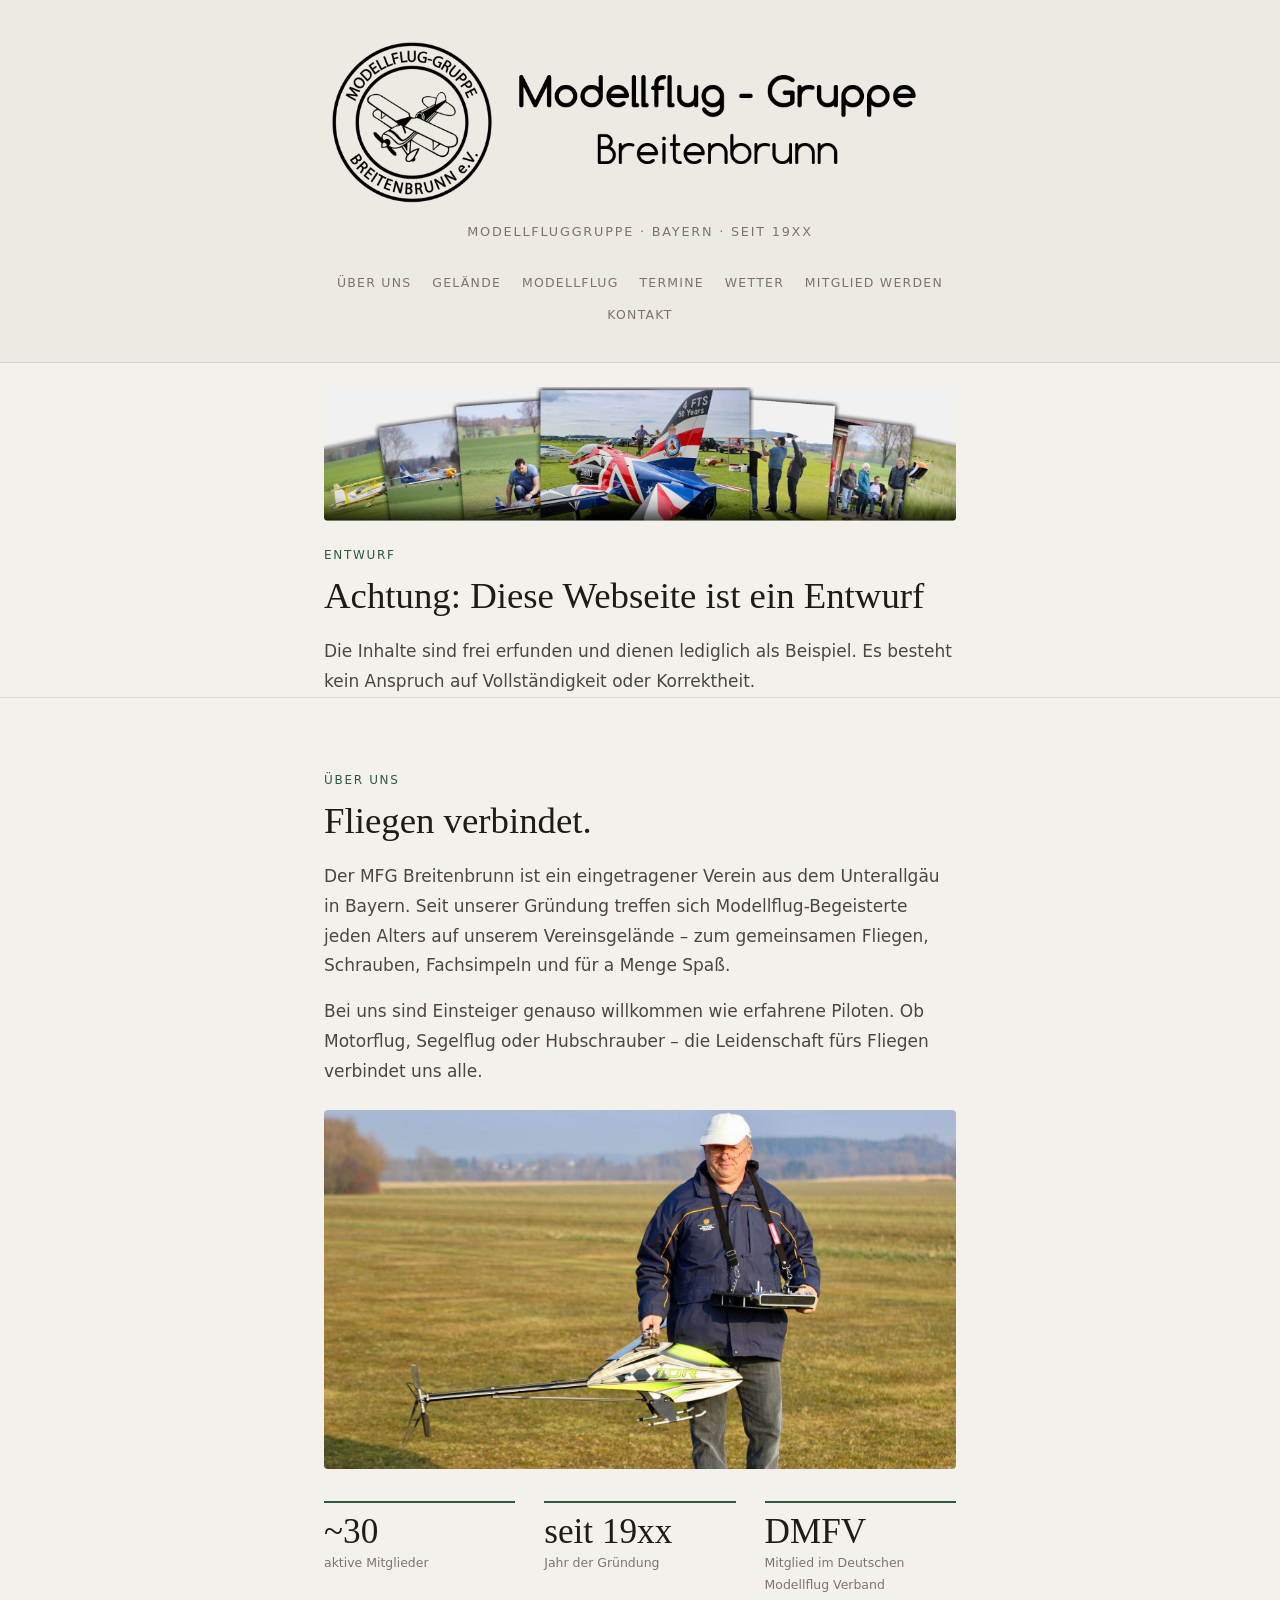
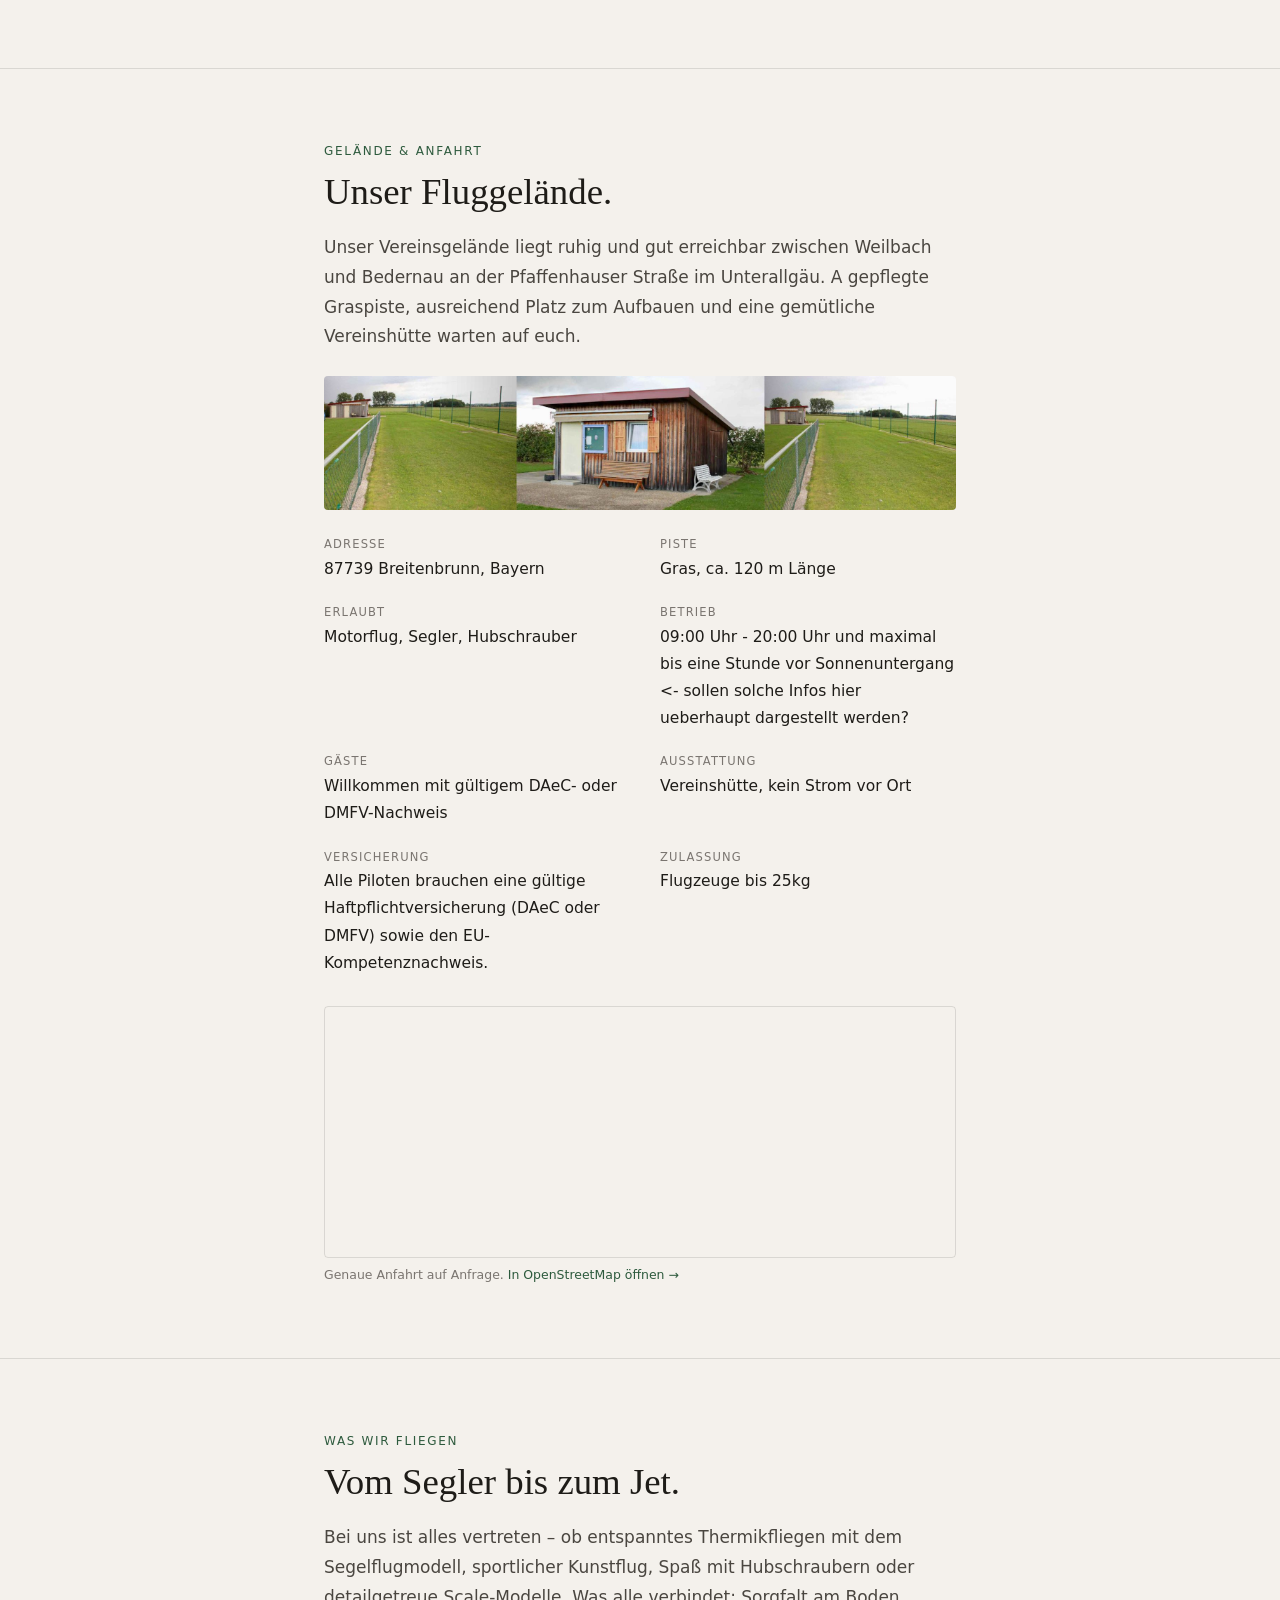
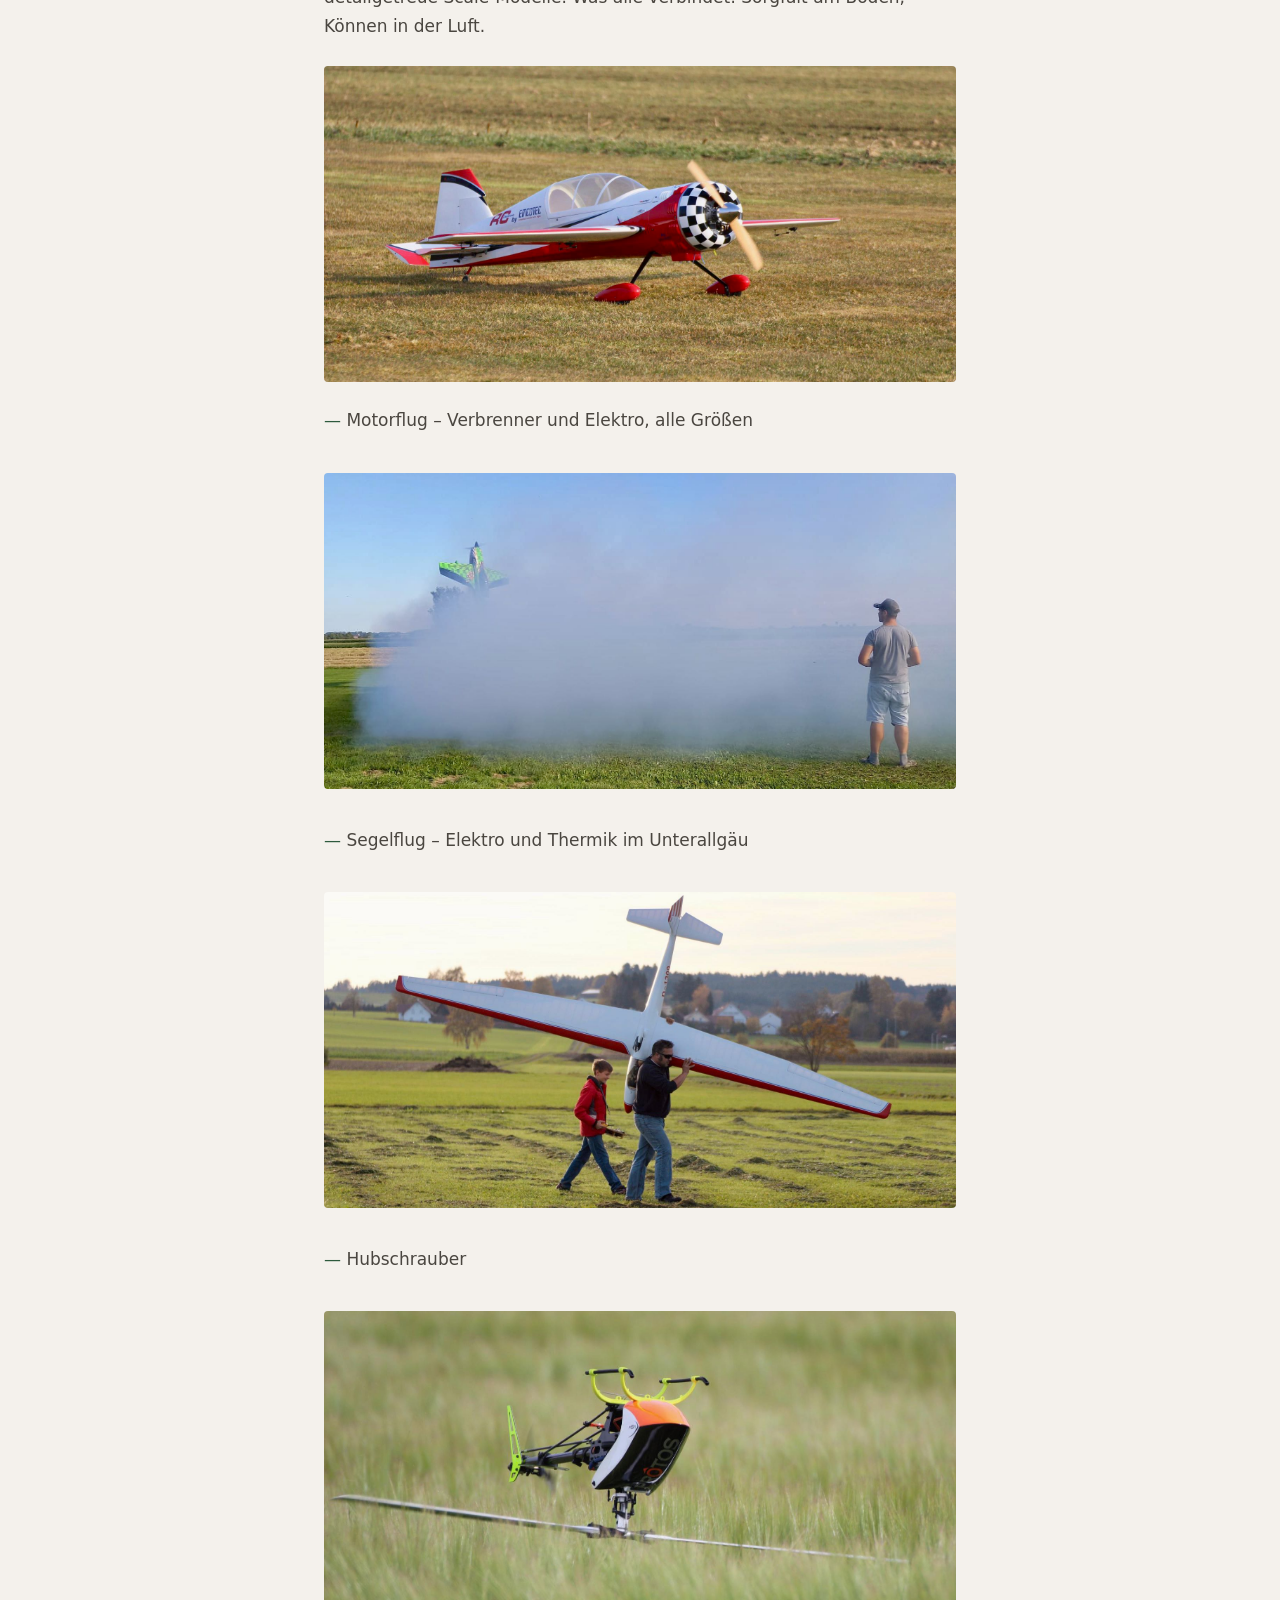
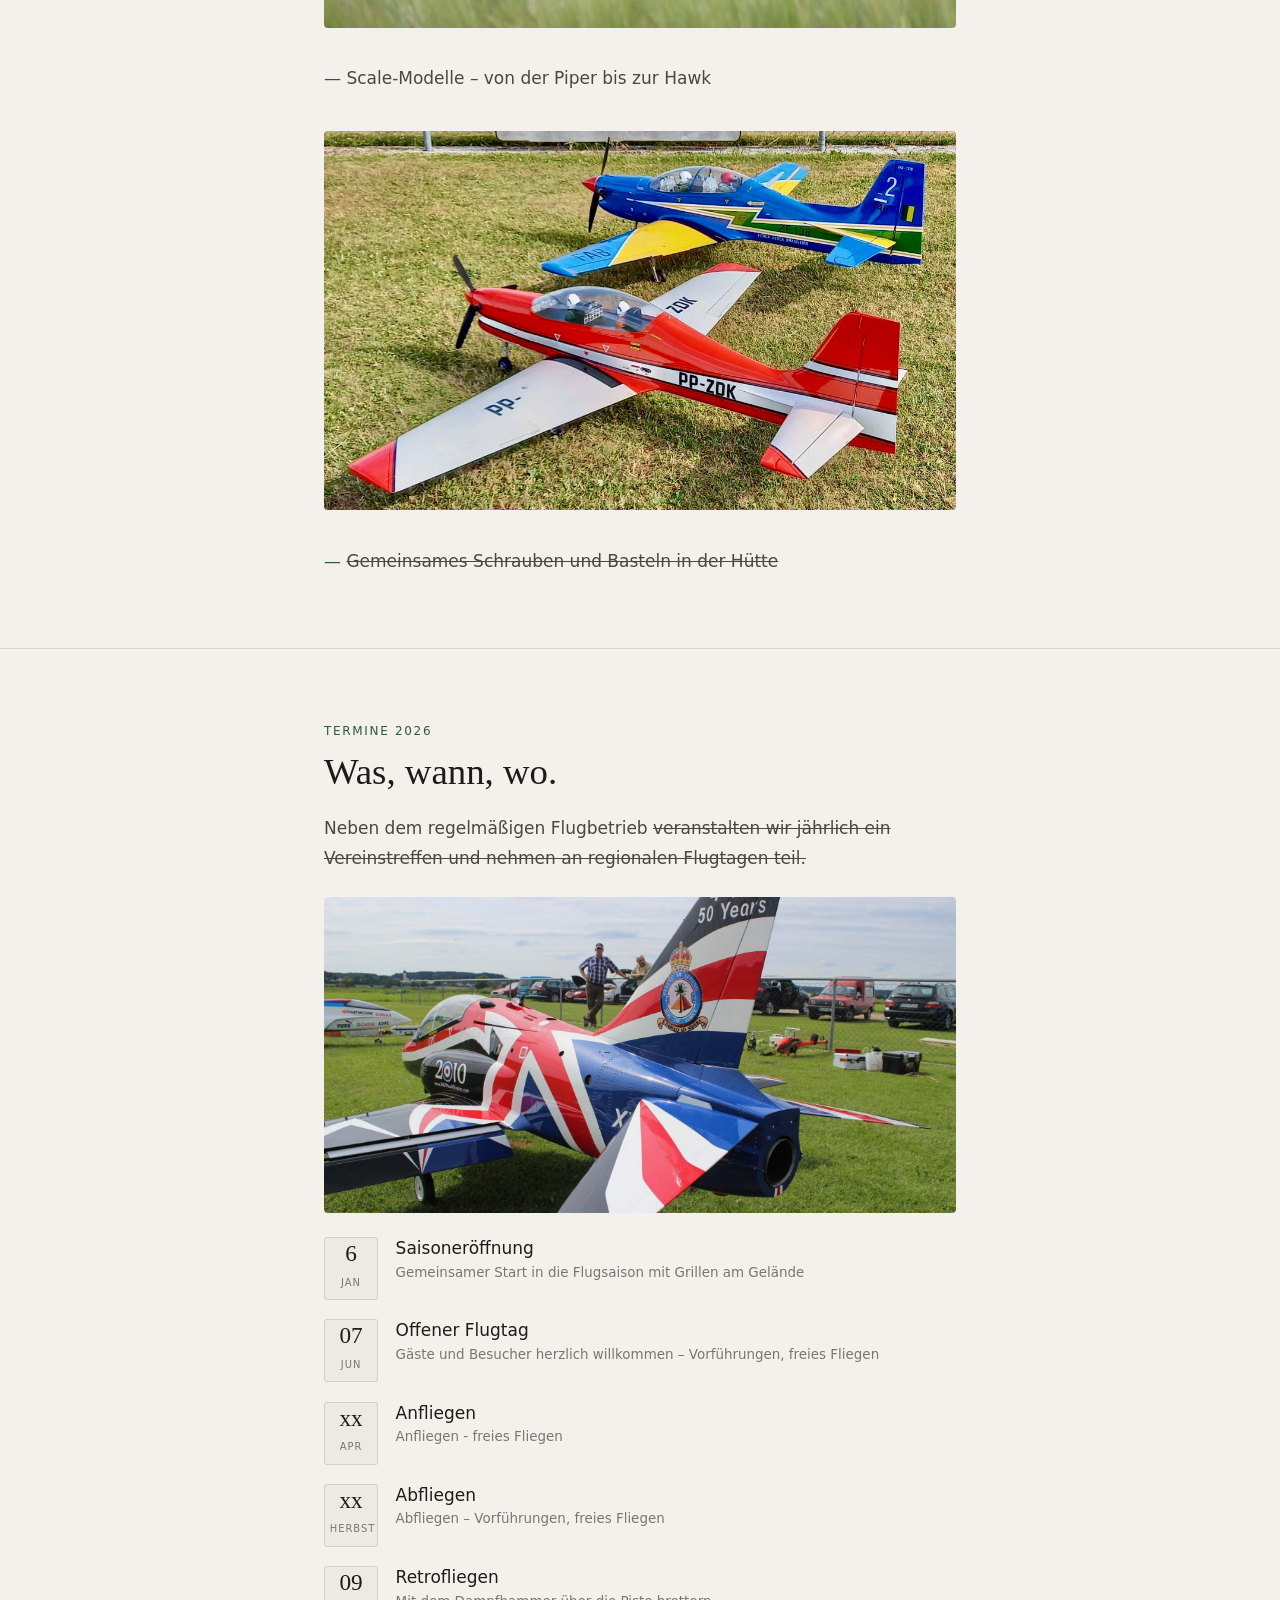
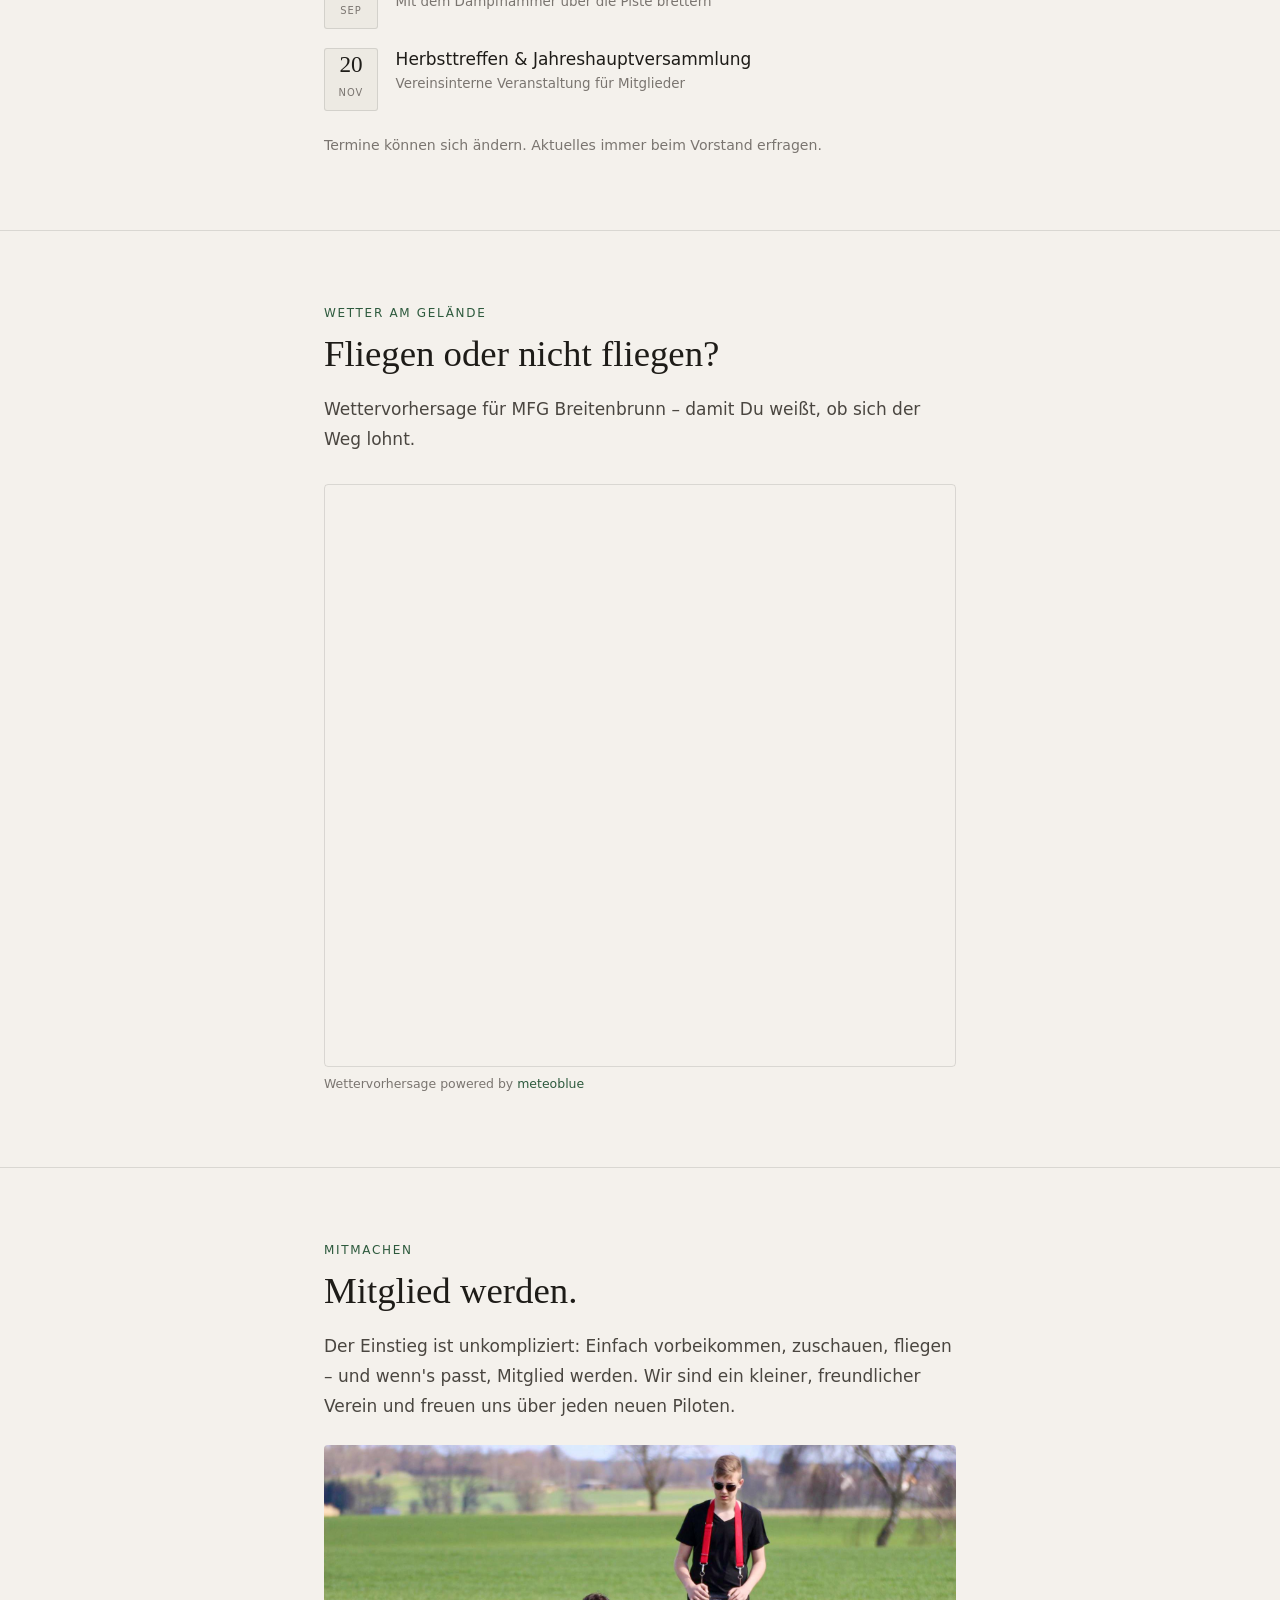
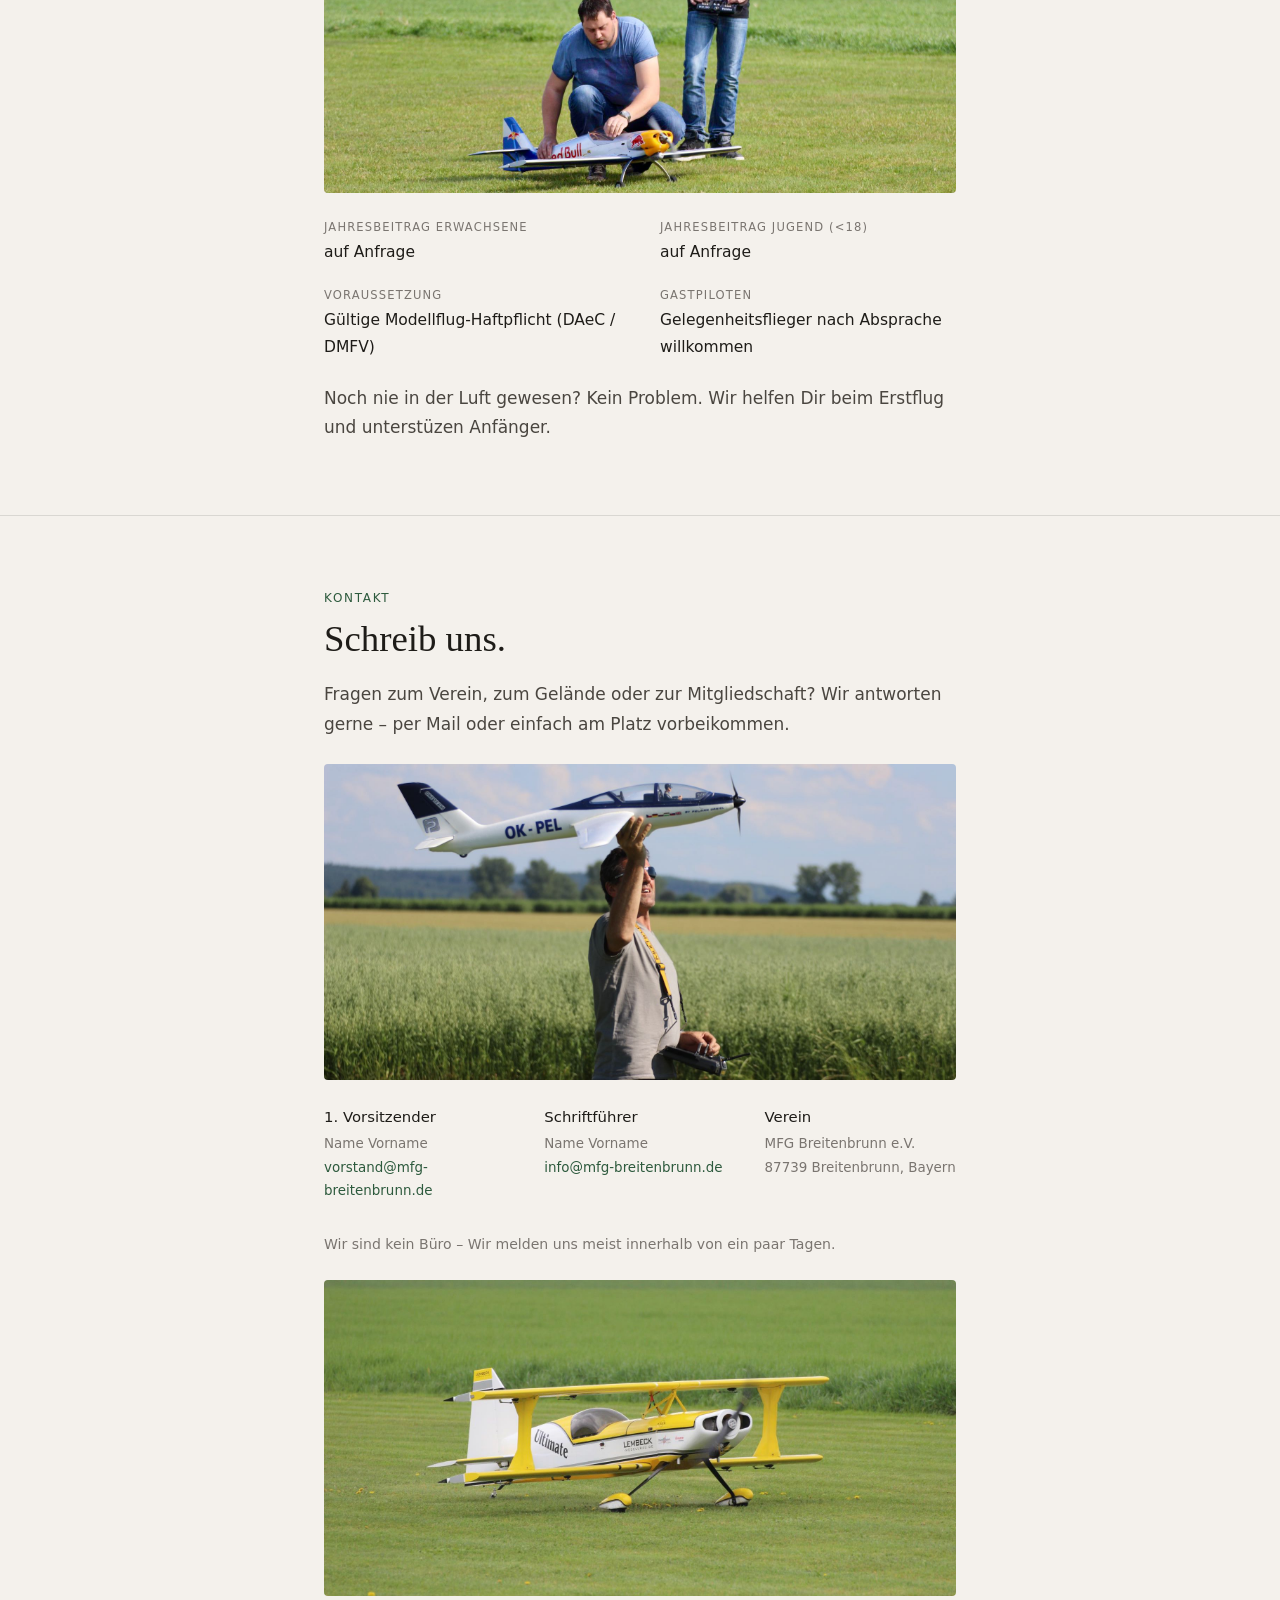
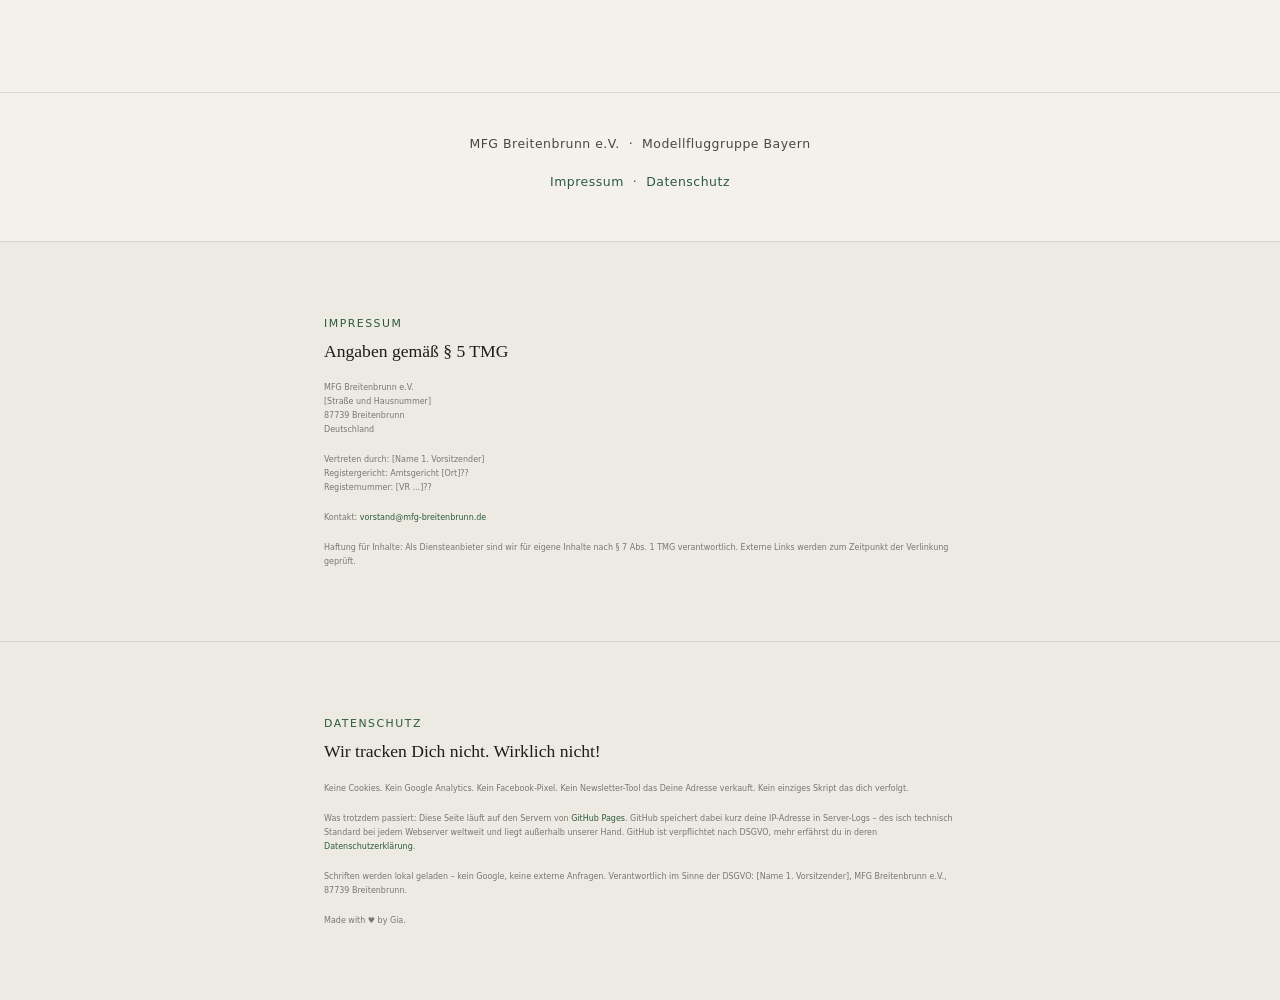
<file: index.html>
<!DOCTYPE html>
<html lang="de">
<head>
<meta charset="UTF-8">
<meta name="viewport" content="width=device-width, initial-scale=1">
<meta name="description" content="Der MFG Breitenbrunn ist ein Modellflugverein im Unterallgäu, Bayern. Motorflug, Segelflug, Hubschrauber – alle willkommen.">
<meta property="og:title" content="MFG Breitenbrunn – Modellfluggruppe Bayern">
<meta property="og:description" content="Modellflugverein im Unterallgäu. Motorflug, Segelflug, Hubschrauber – alle willkommen.">
<meta property="og:image" content="https://tremotinovolante.github.io/mfg-breitenbrunn/images/jet.jpeg">
<meta property="og:url" content="https://tremotinovolante.github.io/mfg-breitenbrunn/">
<meta property="og:type" content="website">
<title>MFG Breitenbrunn – Modellfluggruppe Bayern</title>
<link rel="icon" href="images/logo_1_1_b.png" type="image/png">
<link rel="stylesheet" href="css/style.css?v=3"> <!-- forces the browser to reload -->
</head>
<body>

<header>
  <div class="wrap">
    <img class="header-logo" src="images/logo.png" alt="Logo MFG Breitenbrunn">
    <p class="subtitle">Modellfluggruppe · Bayern · seit 19xx</p>
    <nav aria-label="Seitennavigation">
      <a href="#ueber">Über uns</a>
      <a href="#gelaende">Gelände</a>
      <a href="#modelle">Modellflug</a>
      <a href="#termine">Termine</a>
      <a href="#wetter">Wetter</a>
      <a href="#mitglied">Mitglied werden</a>
      <a href="#kontakt">Kontakt</a>
    </nav>
  </div>
</header>

<!-- Hero Gelände -->
<div class="wrap">
  <img class="section-img" src="images/hero.jpeg" alt="MFG Breitenbrunn stellt sich vor">
</div>

<div class="wrap">
    <h3>Entwurf</h3>
    <h2>Achtung: Diese Webseite ist ein Entwurf</h2>
    <p>
      Die Inhalte sind frei erfunden und dienen lediglich als Beispiel.  
      Es besteht kein Anspruch auf Vollständigkeit oder Korrektheit.
    </p>
</div>


<section id="ueber">
  <div class="wrap">
    <h3>Über uns</h3>
    <h2>Fliegen verbindet.</h2>
    <p>
      Der MFG Breitenbrunn ist ein eingetragener Verein aus dem Unterallgäu in Bayern.
      Seit unserer Gründung treffen sich Modellflug-Begeisterte jeden Alters auf unserem Vereinsgelände –
      zum gemeinsamen Fliegen, Schrauben, Fachsimpeln und für a Menge Spaß.
    </p>
    <p>
      Bei uns sind Einsteiger genauso willkommen wie erfahrene Piloten. Ob Motorflug, Segelflug
      oder Hubschrauber – die Leidenschaft fürs Fliegen verbindet uns alle.
    </p>
    <img class="section-img" src="images/hubschrauber_pilot.jpeg" alt="Vorstand des MFG Breitenbrunn" loading="lazy">
    <div class="facts">
      <div class="fact">
        <div class="fact-num">~30</div>
        <div class="fact-label">aktive Mitglieder</div>
      </div>
      <div class="fact">
        <div class="fact-num">seit 19xx</div>
        <div class="fact-label">Jahr der Gründung</div>
      </div>
      <div class="fact">
        <div class="fact-num">DMFV</div>
        <div class="fact-label">Mitglied im Deutschen Modellflug Verband</div>
      </div>
    </div>
  </div>
</section>

<section id="gelaende">
  <div class="wrap">
    <h3>Gelände &amp; Anfahrt</h3>
    <h2>Unser Fluggelände.</h2>
    <p>
      Unser Vereinsgelände liegt ruhig und gut erreichbar zwischen Weilbach und Bedernau an der Pfaffenhauser Straße im Unterallgäu.
      A gepflegte Graspiste, ausreichend Platz zum Aufbauen und eine gemütliche Vereinshütte warten auf euch.
    </p>
    <!-- Foto Gelände unter dem Text -->
    <img class="section-img" src="images/platz_htte.jpeg" alt="Blick auf das Fluggelände des MFG Breitenbrunn" loading="lazy">
    <dl class="grid">
      <div><dt>Adresse</dt><dd>87739 Breitenbrunn, Bayern</dd></div>
      <div><dt>Piste</dt><dd>Gras, ca. 120 m Länge</dd></div>
      <div><dt>Erlaubt</dt><dd>Motorflug, Segler, Hubschrauber</dd></div>
      <div><dt>Betrieb</dt><dd>09:00 Uhr - 20:00 Uhr und maximal bis eine Stunde vor Sonnenuntergang <- sollen solche Infos hier ueberhaupt dargestellt werden?</dd></div>
      <div><dt>Gäste</dt><dd>Willkommen mit gültigem DAeC- oder DMFV-Nachweis</dd></div>
      <div><dt>Ausstattung</dt><dd>Vereinshütte, kein Strom vor Ort</dd></div>
      <div><dt>Versicherung</dt><dd>Alle Piloten brauchen eine gültige Haftpflichtversicherung (DAeC oder DMFV)
      sowie den EU-Kompetenznachweis.</dd></div>
      <div><dt>Zulassung</dt><dd>Flugzeuge bis 25kg</dd></div>
    </dl>
    
    <div class="map">
      <iframe
        src="https://www.openstreetmap.org/export/embed.html?bbox=10.35%2C48.07%2C10.46%2C48.17&layer=mapnik&marker=48.11822%2C10.40964"
        title="Karte Fluggelände MFG Breitenbrunn"
        loading="lazy">
      </iframe>
    </div>
    <p class="map-hint">
    Genaue Anfahrt auf Anfrage.
       <a href="https://www.openstreetmap.org/?mlat=48.11822&mlon=10.40964#map=14/48.11822/10.40964" target="_blank" rel="noopener">In OpenStreetMap öffnen →</a>
     </p>
  </div>
</section>

<section id="modelle">
  <div class="wrap">
    <h3>Was wir fliegen</h3>
    <h2>Vom Segler bis zum Jet.</h2>
    <p>
      Bei uns ist alles vertreten – ob entspanntes Thermikfliegen mit dem Segelflugmodell, sportlicher
      Kunstflug, Spaß mit Hubschraubern oder detailgetreue Scale-Modelle.
      Was alle verbindet: Sorgfalt am Boden, Können in der Luft.
    </p>
    <!-- Foto Modell/Flieger -->
    <img class="section-img" src="images/kunstflug.jpeg" alt="Modellflugzeug Yak 54 am Start" loading="lazy">
    <ul class="plain">
      <li>Motorflug – Verbrenner und Elektro, alle Größen</li>
      <img class="section-img" src="images/torken.jpeg" alt="3D">
      <li>Segelflug – Elektro und Thermik im Unterallgäu</li>
      <img class="section-img" src="images/segler.jpeg" alt="Segler">
      <li>Hubschrauber </li>
      <img class="section-img" src="images/hubschrauber.jpeg" alt="Hubschrauber">
      <li>Scale-Modelle – von der Piper bis zur Hawk</li>
      <img class="section-img" src="images/tucano.jpeg" alt="Tucano">
      <li><s>Gemeinsames Schrauben und Basteln in der Hütte</s></li>
    </ul>
  </div>
</section>

<section id="termine">
  <div class="wrap">
    <h3>Termine 2026</h3>
    <h2>Was, wann, wo.</h2>
    <p>
      Neben dem regelmäßigen Flugbetrieb <s> veranstalten wir jährlich ein Vereinstreffen
      und nehmen an regionalen Flugtagen teil.</s>
    </p>
    <!-- Foto Vereinstreffen/Flugtag -->
    <img class="section-img" src="images/jet.jpeg" alt="Hawk Turbinenjet" loading="lazy">
    <div class="events">
      <div class="event">
        <div class="event-date"><b>6</b><span>Jan</span></div>
        <div>
          <div class="event-name">Saisoneröffnung</div>
          <div class="event-desc">Gemeinsamer Start in die Flugsaison mit Grillen am Gelände</div>
        </div>
      </div>
      <div class="event">
        <div class="event-date"><b>07</b><span>Jun</span></div>
        <div>
          <div class="event-name">Offener Flugtag</div>
          <div class="event-desc">Gäste und Besucher herzlich willkommen – Vorführungen, freies Fliegen</div>
        </div>
      </div>
      <div class="event">
        <div class="event-date"><b>xx</b><span>Apr</span></div>
        <div>
          <div class="event-name">Anfliegen</div>
          <div class="event-desc">Anfliegen - freies Fliegen</div>
        </div>
      </div>
      <div class="event">
        <div class="event-date"><b>xx</b><span>Herbst</span></div>
        <div>
          <div class="event-name">Abfliegen</div>
          <div class="event-desc">Abfliegen – Vorführungen, freies Fliegen</div>
        </div>
      </div>
      <div class="event">
        <div class="event-date"><b>09</b><span>Sep</span></div>
        <div>
          <div class="event-name">Retrofliegen</div>
          <div class="event-desc">Mit dem Dampfhammer über die Piste brettern</div>
        </div>
      </div>
      <div class="event">
        <div class="event-date"><b>20</b><span>Nov</span></div>
        <div>
          <div class="event-name">Herbsttreffen &amp; Jahreshauptversammlung</div>
          <div class="event-desc">Vereinsinterne Veranstaltung für Mitglieder</div>
        </div>
      </div>
     
    </div>
    <p style="margin-top:1.4rem; font-size:0.88rem; color:var(--soft);">
      Termine können sich ändern. Aktuelles immer beim Vorstand erfragen.
    </p>
  </div>
</section>


<section id="wetter">
  <div class="wrap">
    <h3>Wetter am Gelände</h3>
    <h2>Fliegen oder nicht fliegen?</h2>
    <p>Wettervorhersage für MFG Breitenbrunn – damit Du weißt, ob sich der Weg lohnt.</p>
    <div class="map">
      <iframe 
        src="https://www.meteoblue.com/de/wetter/widget/three/48.118N10.41E565_Europe%2FBerlin?geoloc=fixed&nocurrent=0&noforecast=0&tempunit=CELSIUS&windunit=KILOMETER_PER_HOUR&days=5&layout=bright&user_key=8d5c9eaea479b9a4&embed_key=53bae87e7c5538f3&sig=7f74ab5c438ea7b22e5881862f4d6b4b3f3d54ceb77040e04ed10577e99b7f98" 
        frameborder="0" 
        scrolling="NO" 
        allowtransparency="true" sandbox="allow-same-origin allow-scripts allow-popups allow-popups-to-escape-sandbox" 
        style="width: 575px;height: 581px;border: 0;overflow: hidden;">    
    </iframe>
  </div>
  <div><!-- DO NOT REMOVE THIS LINK -->
    <p class="map-hint">
      Wettervorhersage powered by <a href="https://www.meteoblue.com/de/wetter/woche/index" target="_blank" rel="noopener">meteoblue</a>
    </p>
  </div>
</section>

<section id="mitglied">
  <div class="wrap">
    <h3>Mitmachen</h3>
    <h2>Mitglied werden.</h2>
    <p>
      Der Einstieg ist unkompliziert: Einfach vorbeikommen, zuschauen, fliegen –
      und wenn's passt, Mitglied werden. Wir sind ein kleiner, freundlicher Verein und
      freuen uns über jeden neuen Piloten.
    </p>
    <img class="section-img" src="images/miteinander.jpeg" alt="Miteinander fliegen" loading="lazy">
    <dl class="grid">
      <div><dt>Jahresbeitrag Erwachsene</dt><dd>auf Anfrage</dd></div>
      <div><dt>Jahresbeitrag Jugend (&lt;18)</dt><dd>auf Anfrage</dd></div>
      <div><dt>Voraussetzung</dt><dd>Gültige Modellflug-Haftpflicht (DAeC / DMFV)</dd></div>
      <div><dt>Gastpiloten</dt><dd>Gelegenheitsflieger nach Absprache willkommen</dd></div>
    </dl>
    <p style="margin-top:1.4rem;">
      Noch nie in der Luft gewesen? Kein Problem. Wir helfen Dir beim Erstflug und unterstüzen Anfänger.
    </p>
  </div>
</section>

<section id="kontakt">
  <div class="wrap">
    <h3>Kontakt</h3>
    <h2>Schreib uns.</h2>
    <p>
      Fragen zum Verein, zum Gelände oder zur Mitgliedschaft?
      Wir antworten gerne – per Mail oder einfach am Platz vorbeikommen.
    </p>
    <img class="section-img" src="images/scale.jpeg" alt="Blick auf das Fluggelände des MFG Breitenbrunn" loading="lazy">
    <div class="contact-grid">
      <div class="contact-person">
        <h4>1. Vorsitzender</h4>
        <p>Name Vorname</p>
        <p><a href="mailto:vorstand@mfg-breitenbrunn.de">vorstand@mfg-breitenbrunn.de</a></p>
      </div>
      <div class="contact-person">
        <h4>Schriftführer</h4>
        <p>Name Vorname</p>
        <p><a href="mailto:info@mfg-breitenbrunn.de">info@mfg-breitenbrunn.de</a></p>
      </div>
      <div class="contact-person">
        <h4>Verein</h4>
        <p>MFG Breitenbrunn e.V.</p>
        <p>87739 Breitenbrunn, Bayern</p>
      </div>
    </div>
    <p style="margin-top:1.8rem; font-size:0.88rem; color:var(--soft);">
      Wir sind kein Büro – Wir melden uns meist innerhalb von ein paar Tagen.
    </p>
    <img class="section-img" src="images/ultimate.jpeg" alt="Modellflugzeug Ultimate am Start" loading="lazy">
  </div>
</section>

<footer>
  <div class="wrap">
    <p>MFG Breitenbrunn e.V. &nbsp;·&nbsp; Modellfluggruppe Bayern</p>
    <p>
      <a href="#impressum">Impressum</a>
      &nbsp;·&nbsp;
      <a href="#datenschutz" class="tooltip-link">Datenschutz
        <span class="tooltip">Keine Cookies, kein Tracking, nichts gespeichert.<br>GitHub speichert kurz deine IP – das ist aber deren Sache, nicht unsere.</span>
      </a>
    </p>
  </div>
</footer>

<section id="impressum">
  <div class="wrap">
    <h3>Impressum</h3>
    <h2>Angaben gemäß § 5 TMG</h2>
    <p>
      MFG Breitenbrunn e.V.<br>
      [Straße und Hausnummer]<br>
      87739 Breitenbrunn<br>
      Deutschland
    </p>
    <p>
      Vertreten durch: [Name 1. Vorsitzender]<br>
      Registergericht: Amtsgericht [Ort]??<br>
      Registernummer: [VR ...]??
    </p>
    <p>Kontakt: <a href="mailto:vorstand@mfg-breitenbrunn.de">vorstand@mfg-breitenbrunn.de</a></p>
    <p style="margin-top:1rem; color:var(--soft);">
      Haftung für Inhalte: Als Diensteanbieter sind wir für eigene Inhalte nach § 7 Abs. 1 TMG verantwortlich.
      Externe Links werden zum Zeitpunkt der Verlinkung geprüft.
    </p>
  </div>
</section>

<section id="datenschutz">
  <div class="wrap">
    <h3>Datenschutz</h3>
    <h2>Wir tracken Dich nicht. Wirklich nicht!</h2>
    <p>
      Keine Cookies. Kein Google Analytics. Kein Facebook-Pixel. Kein Newsletter-Tool das
      Deine Adresse verkauft. Kein einziges Skript das dich verfolgt.
    </p>
    <p>
      Was trotzdem passiert: Diese Seite läuft auf den Servern von
      <a href="https://docs.github.com/en/pages/getting-started-with-github-pages/about-github-pages#data-collection" target="_blank" rel="noopener">GitHub Pages</a>.
      GitHub speichert dabei kurz deine IP-Adresse in Server-Logs – des isch technisch
      Standard bei jedem Webserver weltweit und liegt außerhalb unserer Hand.
      GitHub ist verpflichtet nach DSGVO, mehr erfährst du in deren
      <a href="https://docs.github.com/en/site-policy/privacy-policies/github-general-privacy-statement" target="_blank" rel="noopener">Datenschutzerklärung</a>.
    </p>
    <p>
      Schriften werden lokal geladen – kein Google, keine externe Anfragen.
      Verantwortlich im Sinne der DSGVO: [Name 1. Vorsitzender], MFG Breitenbrunn e.V.,
      87739 Breitenbrunn.
    </p>
    <p>
      Made with ♥ by Gia.
    </p>
  </div>
</section>

</body>
</html>
</file>
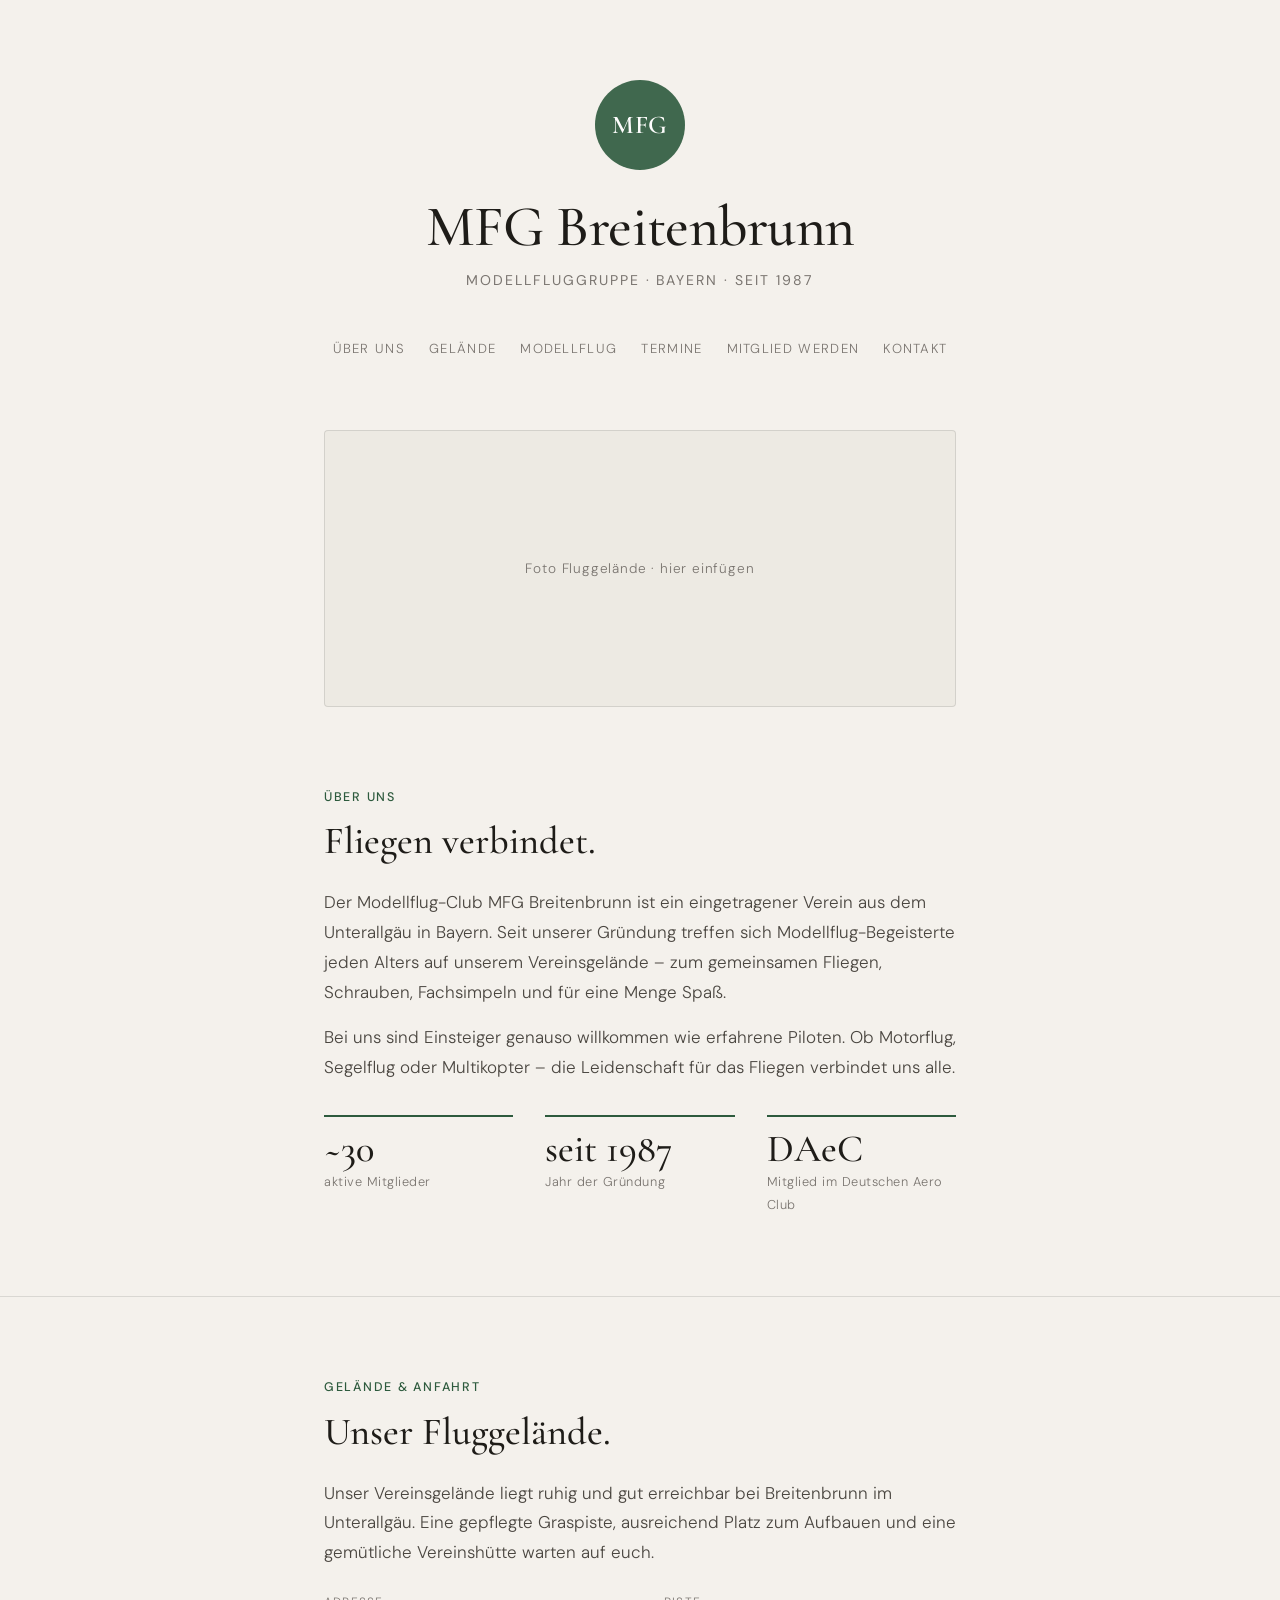
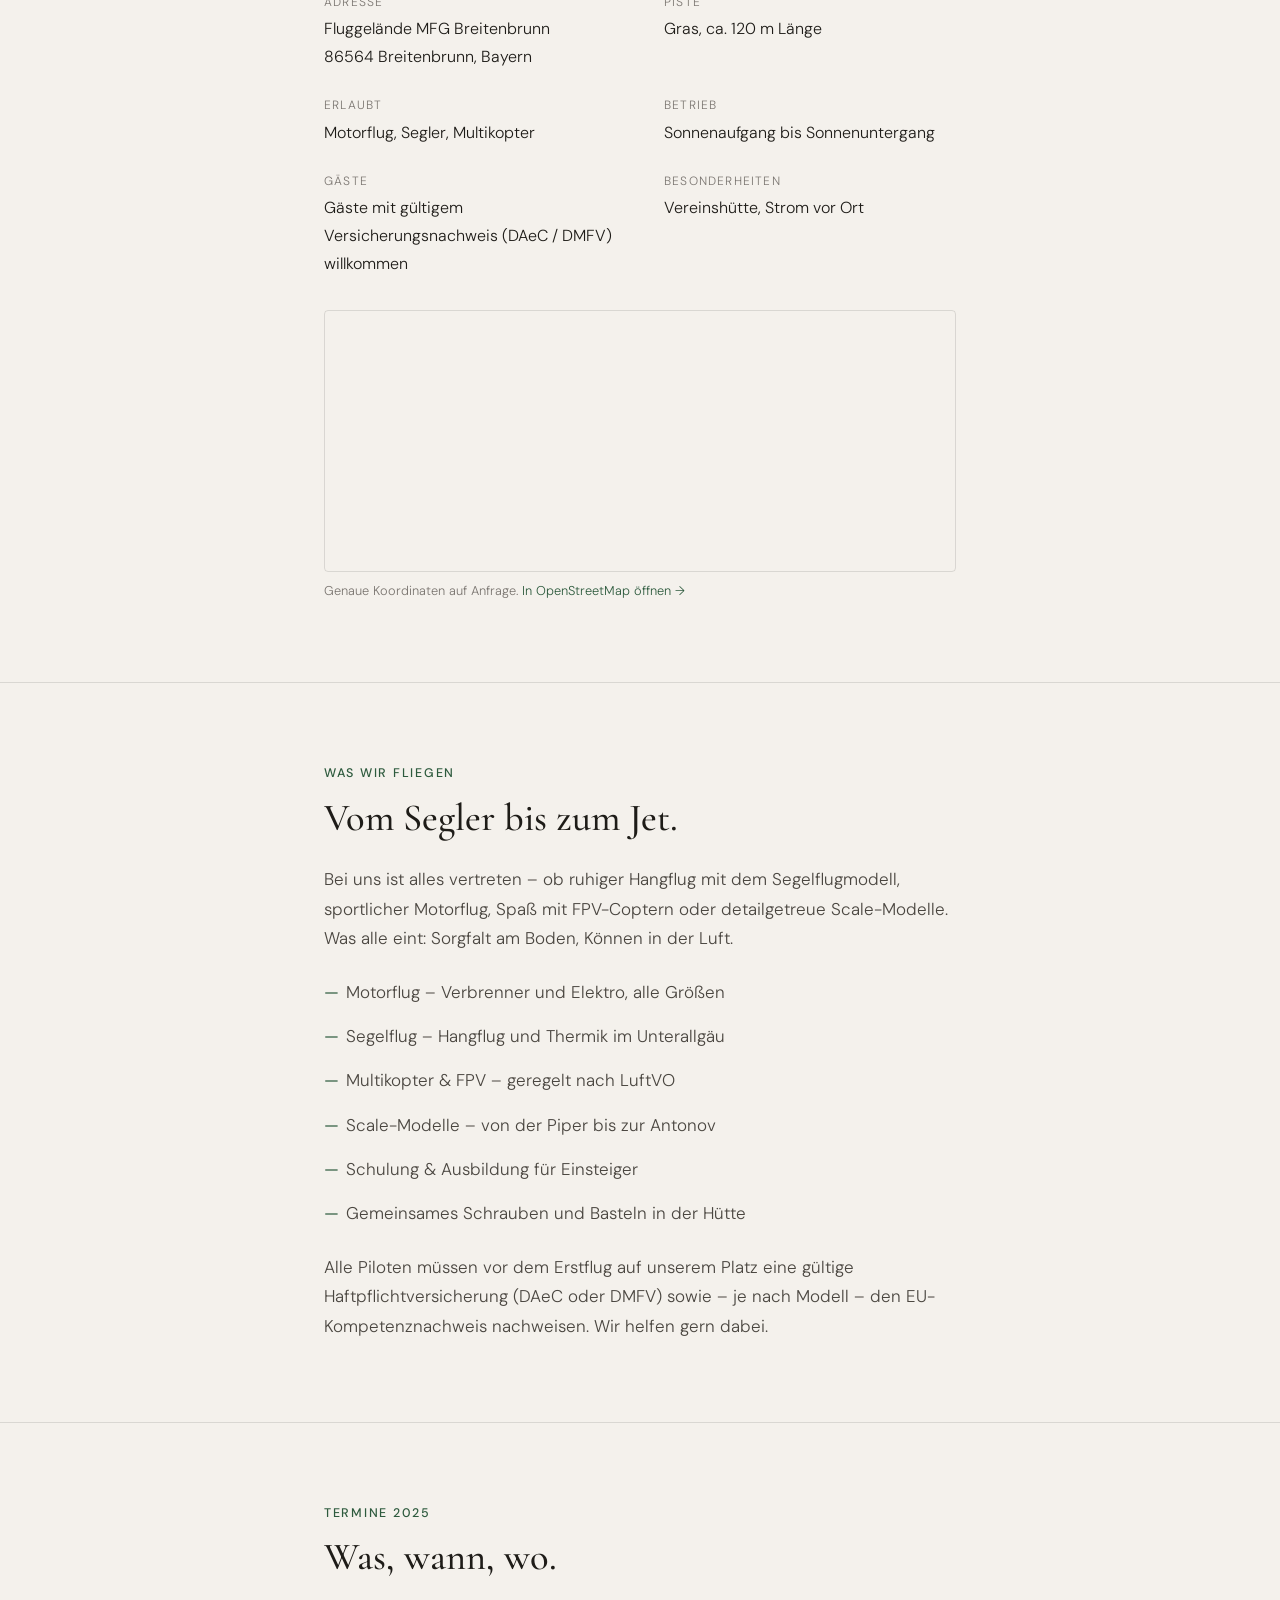
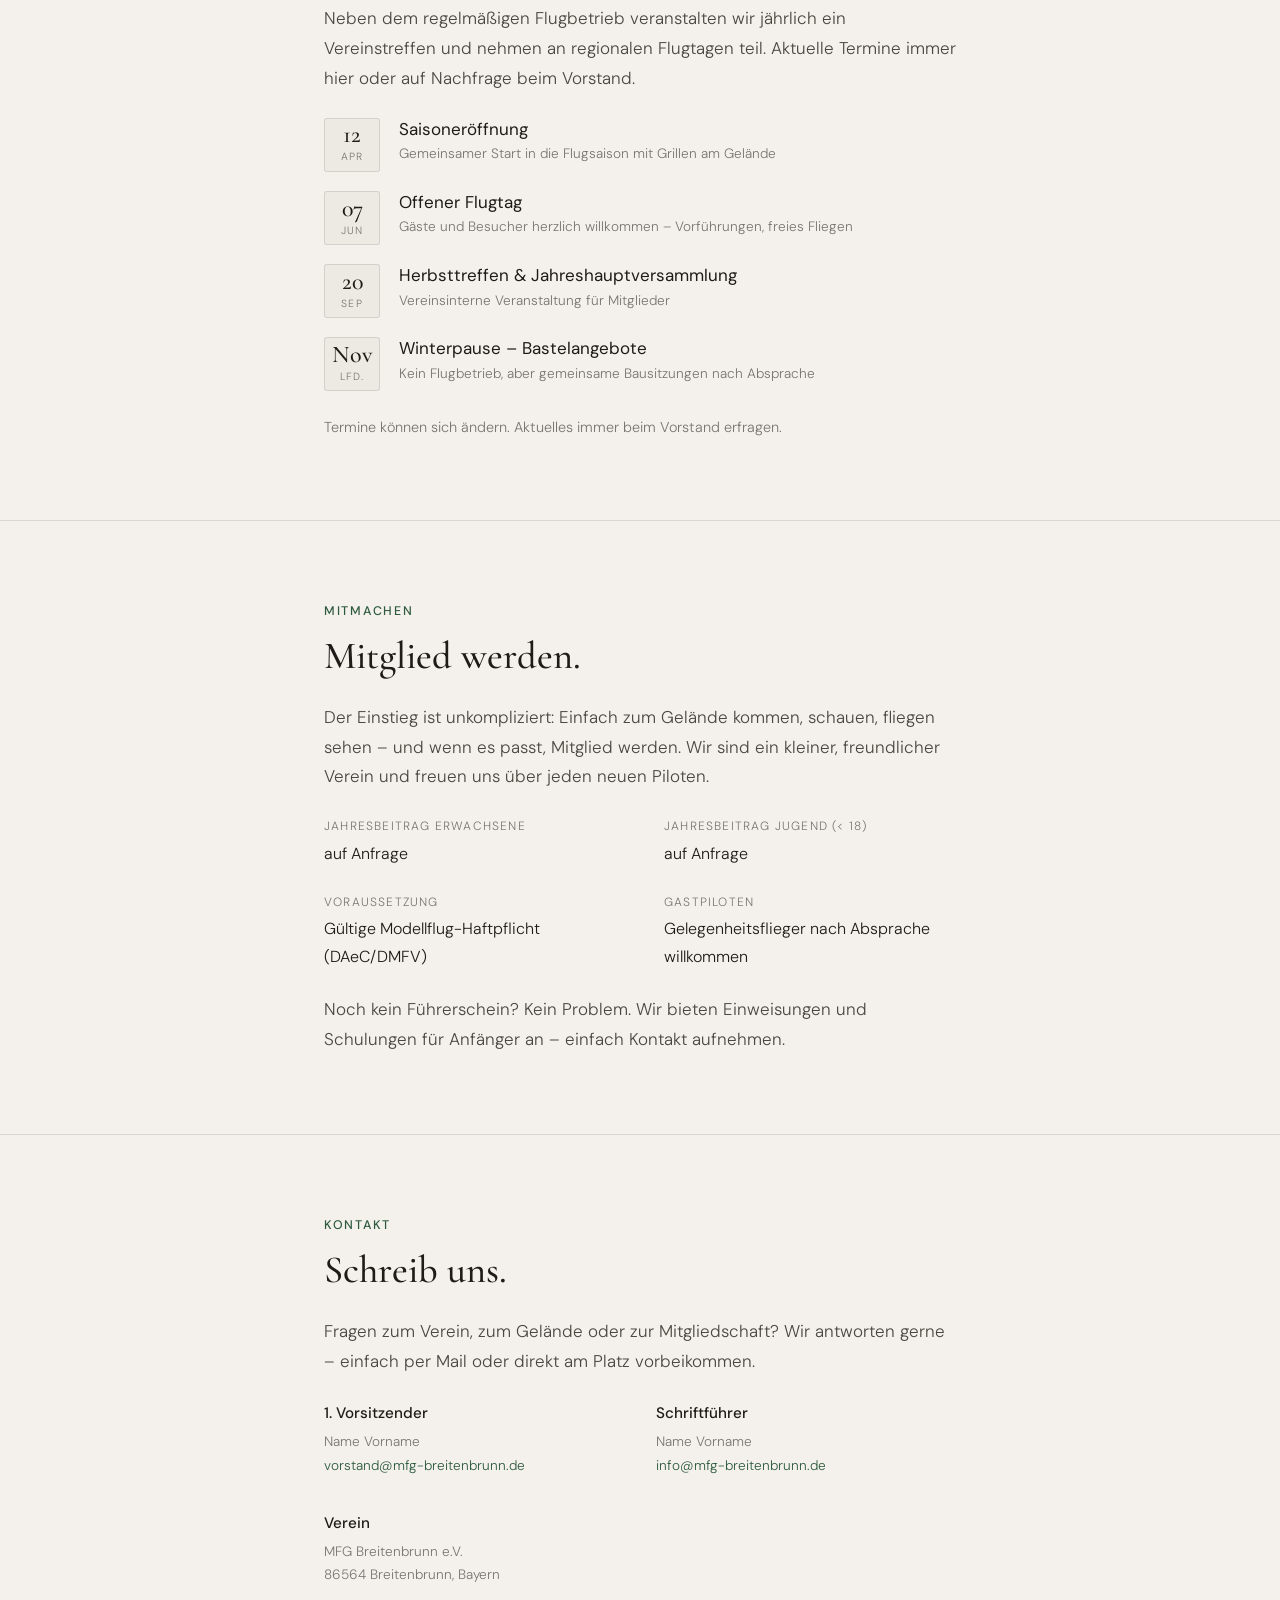
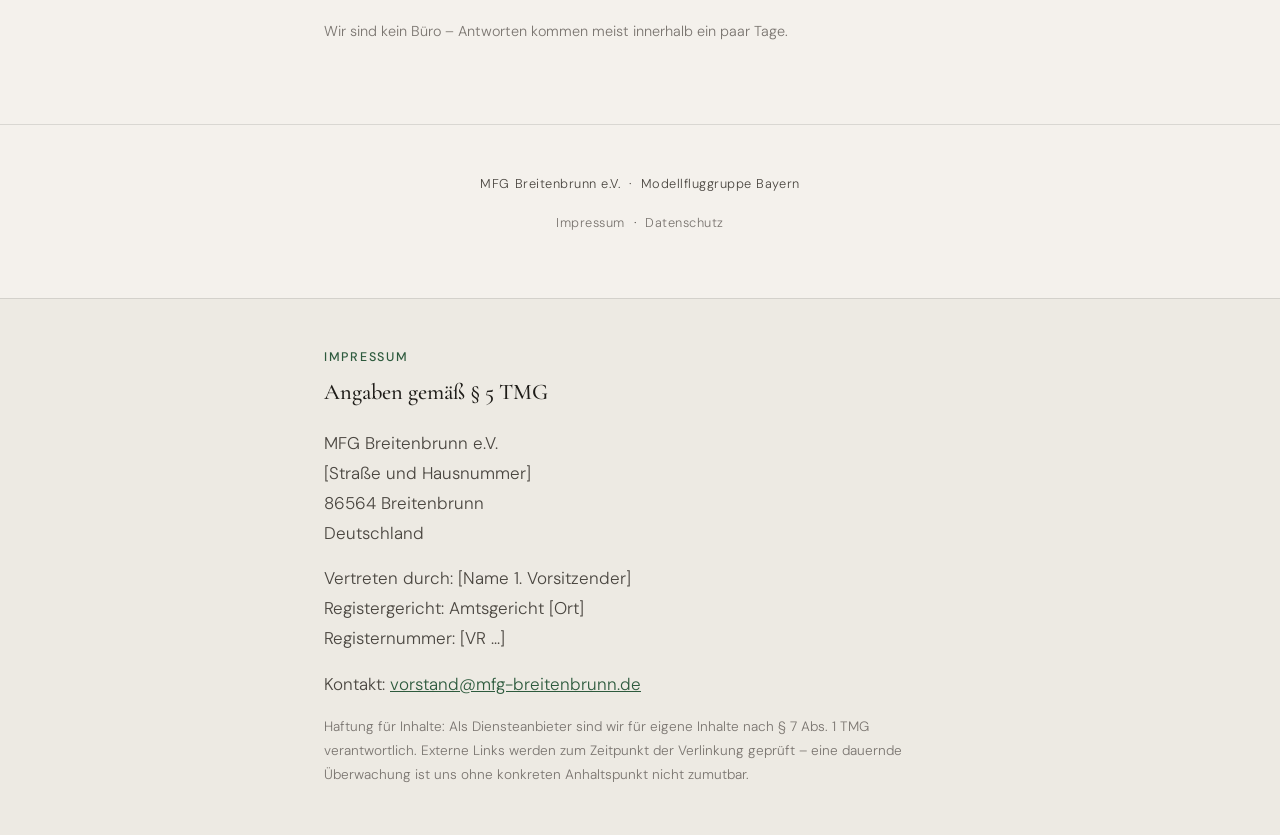
<file: mfg-breitenbrunn.html>
<!DOCTYPE html>
<html lang="de">
<head>
<meta charset="UTF-8">
<meta name="viewport" content="width=device-width, initial-scale=1">
<title>MFG Breitenbrunn – Modellfluggruppe Bayern</title>
<link rel="preconnect" href="https://fonts.googleapis.com">
<link rel="preconnect" href="https://fonts.gstatic.com" crossorigin>
<link href="https://fonts.googleapis.com/css2?family=Cormorant+Garamond:ital,wght@0,400;0,500;0,600;1,400;1,500&family=DM+Sans:wght@300;400;500&display=swap" rel="stylesheet">

<style>
  *, *::before, *::after { box-sizing: border-box; margin: 0; padding: 0; }

  :root {
    --bg:       #f4f1ec;
    --bg-alt:   #edeae3;
    --ink:      #1e1c18;
    --ink-mid:  #4a4640;
    --ink-soft: #7a7570;
    --accent:   #2d5a3d;
    --rule:     rgba(30,28,24,0.12);
    --max:      680px;
    --serif:    'Cormorant Garamond', Georgia, serif;
    --sans:     'DM Sans', system-ui, sans-serif;
  }

  html { scroll-behavior: smooth; }

  body {
    background: var(--bg);
    color: var(--ink);
    font-family: var(--sans);
    font-weight: 300;
    font-size: 17px;
    line-height: 1.75;
    -webkit-font-smoothing: antialiased;
  }

  /* ── LAYOUT ── */
  .wrap {
    max-width: var(--max);
    margin: 0 auto;
    padding: 0 1.5rem;
  }

  section {
    padding: 5rem 0;
    border-top: 1px solid var(--rule);
  }

  section:first-of-type { border-top: none; }

  /* ── HEADER ── */
  header {
    padding: 5rem 0 4rem;
    text-align: center;
  }

  .logo-area {
    display: flex;
    flex-direction: column;
    align-items: center;
    gap: 1.5rem;
    margin-bottom: 2.5rem;
  }

  .logo-placeholder {
    width: 90px;
    height: 90px;
    border-radius: 50%;
    background: var(--accent);
    display: flex;
    align-items: center;
    justify-content: center;
    font-family: var(--serif);
    font-size: 1.6rem;
    font-weight: 600;
    color: #fff;
    letter-spacing: 0.03em;
    opacity: 0.9;
  }

  /* Replace .logo-placeholder with actual logo img if available:
     <img src="logo.png" alt="MFG Breitenbrunn" style="width:90px;height:90px;object-fit:contain;">
  */

  h1 {
    font-family: var(--serif);
    font-size: clamp(2.4rem, 6vw, 3.6rem);
    font-weight: 500;
    line-height: 1.15;
    letter-spacing: -0.01em;
    color: var(--ink);
  }

  .subtitle {
    font-family: var(--sans);
    font-size: 0.88rem;
    font-weight: 400;
    letter-spacing: 0.14em;
    text-transform: uppercase;
    color: var(--ink-soft);
    margin-top: 0.5rem;
  }

  /* ── NAV ANCHORS ── */
  .anchor-nav {
    display: flex;
    flex-wrap: wrap;
    justify-content: center;
    gap: 0.25rem 1.5rem;
    margin-top: 2.5rem;
    font-size: 0.82rem;
    letter-spacing: 0.1em;
    text-transform: uppercase;
  }

  .anchor-nav a {
    color: var(--ink-soft);
    text-decoration: none;
    padding: 0.3rem 0;
    border-bottom: 1px solid transparent;
    transition: color 0.2s, border-color 0.2s;
  }

  .anchor-nav a:hover {
    color: var(--accent);
    border-color: var(--accent);
  }

  /* ── HEADINGS ── */
  h2 {
    font-family: var(--serif);
    font-size: clamp(1.7rem, 4vw, 2.4rem);
    font-weight: 500;
    line-height: 1.2;
    color: var(--ink);
    margin-bottom: 1.5rem;
  }

  h3 {
    font-family: var(--sans);
    font-size: 0.78rem;
    font-weight: 500;
    letter-spacing: 0.14em;
    text-transform: uppercase;
    color: var(--accent);
    margin-bottom: 0.6rem;
  }

  p { margin-bottom: 1rem; color: var(--ink-mid); }
  p:last-child { margin-bottom: 0; }

  /* ── HERO IMAGE ── */
  .hero-img {
    width: 100%;
    max-width: var(--max);
    margin: 0 auto;
    display: block;
    border-radius: 4px;
    aspect-ratio: 16/7;
    object-fit: cover;
    background: var(--bg-alt);
  }

  .hero-placeholder {
    width: 100%;
    max-width: var(--max);
    margin: 0 auto;
    border-radius: 4px;
    aspect-ratio: 16/7;
    background: var(--bg-alt);
    display: flex;
    align-items: center;
    justify-content: center;
    color: var(--ink-soft);
    font-size: 0.85rem;
    letter-spacing: 0.06em;
    border: 1px solid var(--rule);
  }

  /* ── FACT ROW ── */
  .facts {
    display: grid;
    grid-template-columns: repeat(auto-fit, minmax(140px, 1fr));
    gap: 2rem;
    margin-top: 2rem;
  }

  .fact {
    border-top: 2px solid var(--accent);
    padding-top: 0.8rem;
  }

  .fact-num {
    font-family: var(--serif);
    font-size: 2.4rem;
    font-weight: 500;
    line-height: 1;
    color: var(--ink);
  }

  .fact-label {
    font-size: 0.8rem;
    color: var(--ink-soft);
    margin-top: 0.2rem;
    letter-spacing: 0.04em;
  }

  /* ── GELÄNDE / FIELD DETAILS ── */
  .field-grid {
    display: grid;
    grid-template-columns: 1fr 1fr;
    gap: 1.5rem 3rem;
    margin-top: 1.5rem;
  }

  @media (max-width: 500px) {
    .field-grid { grid-template-columns: 1fr; gap: 1rem; }
  }

  .field-item dt {
    font-size: 0.75rem;
    letter-spacing: 0.1em;
    text-transform: uppercase;
    color: var(--ink-soft);
    margin-bottom: 0.15rem;
  }

  .field-item dd {
    font-size: 1rem;
    color: var(--ink);
  }

  /* ── ACTIVITIES ── */
  .activity-list {
    list-style: none;
    margin-top: 1.5rem;
    display: flex;
    flex-direction: column;
    gap: 0.9rem;
  }

  .activity-list li {
    padding-left: 1.4rem;
    position: relative;
    color: var(--ink-mid);
  }

  .activity-list li::before {
    content: '—';
    position: absolute;
    left: 0;
    color: var(--accent);
    font-weight: 400;
  }

  /* ── CALENDAR ── */
  .event-list {
    margin-top: 1.5rem;
    display: flex;
    flex-direction: column;
    gap: 1.2rem;
  }

  .event {
    display: grid;
    grid-template-columns: 56px 1fr;
    gap: 0 1.2rem;
    align-items: start;
  }

  .event-date {
    text-align: center;
    border: 1px solid var(--rule);
    border-radius: 3px;
    padding: 0.3rem 0.4rem 0.25rem;
    background: var(--bg-alt);
  }

  .event-date-day {
    font-family: var(--serif);
    font-size: 1.5rem;
    font-weight: 500;
    line-height: 1;
    color: var(--ink);
  }

  .event-date-mon {
    font-size: 0.65rem;
    letter-spacing: 0.1em;
    text-transform: uppercase;
    color: var(--ink-soft);
    display: block;
    margin-top: 1px;
  }

  .event-name {
    font-weight: 400;
    color: var(--ink);
    line-height: 1.3;
    margin-bottom: 0.15rem;
  }

  .event-desc {
    font-size: 0.85rem;
    color: var(--ink-soft);
  }

  /* ── CONTACT ── */
  .contact-grid {
    display: grid;
    grid-template-columns: repeat(auto-fit, minmax(200px, 1fr));
    gap: 2rem;
    margin-top: 1.5rem;
  }

  .contact-person h4 {
    font-family: var(--sans);
    font-weight: 500;
    font-size: 0.95rem;
    color: var(--ink);
    margin-bottom: 0.2rem;
  }

  .contact-person p {
    font-size: 0.85rem;
    color: var(--ink-soft);
    margin: 0;
  }

  .contact-person a {
    color: var(--accent);
    text-decoration: none;
    border-bottom: 1px solid transparent;
    transition: border-color 0.2s;
  }

  .contact-person a:hover { border-color: var(--accent); }

  /* ── MAP PLACEHOLDER ── */
  .map-box {
    margin-top: 2rem;
    border-radius: 4px;
    overflow: hidden;
    border: 1px solid var(--rule);
  }

  .map-box iframe {
    display: block;
    width: 100%;
    height: 260px;
    border: none;
    filter: grayscale(0.3) contrast(0.95);
  }

  /* ── FOOTER ── */
  footer {
    padding: 3rem 0 4rem;
    border-top: 1px solid var(--rule);
    text-align: center;
    font-size: 0.8rem;
    color: var(--ink-soft);
    letter-spacing: 0.04em;
  }

  footer a {
    color: var(--ink-soft);
    text-decoration: none;
    border-bottom: 1px solid transparent;
    transition: color 0.2s, border-color 0.2s;
  }

  footer a:hover { color: var(--ink); border-color: var(--ink-soft); }

  /* ── RESPONSIVE ── */
  @media (max-width: 600px) {
    section { padding: 3.5rem 0; }
    header  { padding: 3.5rem 0 3rem; }
  }
</style>
</head>
<body>

<!-- ══════════ HEADER ══════════ -->
<header>
  <div class="wrap">
    <div class="logo-area">
      <!--
        Replace this div with your actual logo:
        <img src="logo.png" alt="MFG Breitenbrunn Logo" style="width:90px;height:90px;object-fit:contain;">
      -->
      <div class="logo-placeholder" aria-hidden="true">MFG</div>
      <div>
        <h1>MFG Breitenbrunn</h1>
        <p class="subtitle">Modellfluggruppe · Bayern · seit 1987</p>
      </div>
    </div>

    <nav class="anchor-nav" aria-label="Seitennavigation">
      <a href="#ueber">Über uns</a>
      <a href="#gelaende">Gelände</a>
      <a href="#modelle">Modellflug</a>
      <a href="#termine">Termine</a>
      <a href="#mitglied">Mitglied werden</a>
      <a href="#kontakt">Kontakt</a>
    </nav>
  </div>
</header>

<!-- ══════════ HERO PHOTO ══════════ -->
<div class="wrap">
  <!--
    Replace the placeholder below with an actual image:
    <img class="hero-img" src="fluggelaende.jpg" alt="Fluggelände MFG Breitenbrunn">
  -->
  <div class="hero-placeholder" aria-label="Foto des Fluggeländes – wird noch hinzugefügt">
    Foto Fluggelände · hier einfügen
  </div>
</div>

<!-- ══════════ ÜBER UNS ══════════ -->
<section id="ueber">
  <div class="wrap">
    <h3>Über uns</h3>
    <h2>Fliegen verbindet.</h2>

    <p>
      Der Modellflug-Club MFG Breitenbrunn ist ein eingetragener Verein aus dem Unterallgäu in Bayern. 
      Seit unserer Gründung treffen sich Modellflug-Begeisterte jeden Alters auf unserem Vereinsgelände 
      – zum gemeinsamen Fliegen, Schrauben, Fachsimpeln und für eine Menge Spaß.
    </p>
    <p>
      Bei uns sind Einsteiger genauso willkommen wie erfahrene Piloten. Ob Motorflug, Segelflug oder 
      Multikopter – die Leidenschaft für das Fliegen verbindet uns alle.
    </p>

    <div class="facts">
      <div class="fact">
        <div class="fact-num">~30</div>
        <div class="fact-label">aktive Mitglieder</div>
      </div>
      <div class="fact">
        <div class="fact-num">seit 1987</div>
        <div class="fact-label">Jahr der Gründung</div>
      </div>
      <div class="fact">
        <div class="fact-num">DAeC</div>
        <div class="fact-label">Mitglied im Deutschen Aero Club</div>
      </div>
    </div>
  </div>
</section>

<!-- ══════════ GELÄNDE ══════════ -->
<section id="gelaende">
  <div class="wrap">
    <h3>Gelände &amp; Anfahrt</h3>
    <h2>Unser Fluggelände.</h2>

    <p>
      Unser Vereinsgelände liegt ruhig und gut erreichbar bei Breitenbrunn im Unterallgäu. 
      Eine gepflegte Graspiste, ausreichend Platz zum Aufbauen und eine gemütliche Vereinshütte 
      warten auf euch.
    </p>

    <dl class="field-grid">
      <div class="field-item">
        <dt>Adresse</dt>
        <dd>Fluggelände MFG Breitenbrunn<br>86564 Breitenbrunn, Bayern</dd>
      </div>
      <div class="field-item">
        <dt>Piste</dt>
        <dd>Gras, ca. 120 m Länge</dd>
      </div>
      <div class="field-item">
        <dt>Erlaubt</dt>
        <dd>Motorflug, Segler, Multikopter</dd>
      </div>
      <div class="field-item">
        <dt>Betrieb</dt>
        <dd>Sonnenaufgang bis Sonnenuntergang</dd>
      </div>
      <div class="field-item">
        <dt>Gäste</dt>
        <dd>Gäste mit gültigem Versicherungsnachweis (DAeC / DMFV) willkommen</dd>
      </div>
      <div class="field-item">
        <dt>Besonderheiten</dt>
        <dd>Vereinshütte, Strom vor Ort</dd>
      </div>
    </dl>

    <!-- OpenStreetMap embed – kein API-Key nötig -->
    <div class="map-box">
      <iframe
        src="https://www.openstreetmap.org/export/embed.html?bbox=10.55%2C48.15%2C10.75%2C48.25&layer=mapnik&marker=48.20%2C10.65"
        title="Karte Fluggelände MFG Breitenbrunn"
        loading="lazy">
      </iframe>
    </div>
    <p style="font-size:0.8rem; color:var(--ink-soft); margin-top:0.5rem;">
      Genaue Koordinaten auf Anfrage. 
      <a href="https://www.openstreetmap.org/?mlat=48.20&mlon=10.65#map=13/48.20/10.65" target="_blank" rel="noopener" style="color:var(--accent); text-decoration:none; border-bottom:1px solid transparent;">
        In OpenStreetMap öffnen →
      </a>
    </p>
  </div>
</section>

<!-- ══════════ MODELLFLUG ══════════ -->
<section id="modelle">
  <div class="wrap">
    <h3>Was wir fliegen</h3>
    <h2>Vom Segler bis zum Jet.</h2>

    <p>
      Bei uns ist alles vertreten – ob ruhiger Hangflug mit dem Segelflugmodell, sportlicher 
      Motorflug, Spaß mit FPV-Coptern oder detailgetreue Scale-Modelle. Was alle eint: 
      Sorgfalt am Boden, Können in der Luft.
    </p>

    <ul class="activity-list">
      <li>Motorflug – Verbrenner und Elektro, alle Größen</li>
      <li>Segelflug – Hangflug und Thermik im Unterallgäu</li>
      <li>Multikopter &amp; FPV – geregelt nach LuftVO</li>
      <li>Scale-Modelle – von der Piper bis zur Antonov</li>
      <li>Schulung &amp; Ausbildung für Einsteiger</li>
      <li>Gemeinsames Schrauben und Basteln in der Hütte</li>
    </ul>

    <p style="margin-top:1.5rem;">
      Alle Piloten müssen vor dem Erstflug auf unserem Platz eine gültige 
      Haftpflichtversicherung (DAeC oder DMFV) sowie – je nach Modell – den 
      EU-Kompetenznachweis nachweisen. Wir helfen gern dabei.
    </p>
  </div>
</section>

<!-- ══════════ TERMINE ══════════ -->
<section id="termine">
  <div class="wrap">
    <h3>Termine 2025</h3>
    <h2>Was, wann, wo.</h2>

    <p>
      Neben dem regelmäßigen Flugbetrieb veranstalten wir jährlich ein Vereinstreffen 
      und nehmen an regionalen Flugtagen teil. Aktuelle Termine immer hier oder auf 
      Nachfrage beim Vorstand.
    </p>

    <div class="event-list">

      <div class="event">
        <div class="event-date">
          <div class="event-date-day">12</div>
          <span class="event-date-mon">Apr</span>
        </div>
        <div>
          <div class="event-name">Saisoneröffnung</div>
          <div class="event-desc">Gemeinsamer Start in die Flugsaison mit Grillen am Gelände</div>
        </div>
      </div>

      <div class="event">
        <div class="event-date">
          <div class="event-date-day">07</div>
          <span class="event-date-mon">Jun</span>
        </div>
        <div>
          <div class="event-name">Offener Flugtag</div>
          <div class="event-desc">Gäste und Besucher herzlich willkommen – Vorführungen, freies Fliegen</div>
        </div>
      </div>

      <div class="event">
        <div class="event-date">
          <div class="event-date-day">20</div>
          <span class="event-date-mon">Sep</span>
        </div>
        <div>
          <div class="event-name">Herbsttreffen &amp; Jahreshauptversammlung</div>
          <div class="event-desc">Vereinsinterne Veranstaltung für Mitglieder</div>
        </div>
      </div>

      <div class="event">
        <div class="event-date">
          <div class="event-date-day">Nov</div>
          <span class="event-date-mon">lfd.</span>
        </div>
        <div>
          <div class="event-name">Winterpause – Bastelangebote</div>
          <div class="event-desc">Kein Flugbetrieb, aber gemeinsame Bausitzungen nach Absprache</div>
        </div>
      </div>

    </div>

    <p style="margin-top:1.5rem; font-size:0.9rem; color:var(--ink-soft);">
      Termine können sich ändern. Aktuelles immer beim Vorstand erfragen.
    </p>
  </div>
</section>

<!-- ══════════ MITGLIED ══════════ -->
<section id="mitglied">
  <div class="wrap">
    <h3>Mitmachen</h3>
    <h2>Mitglied werden.</h2>

    <p>
      Der Einstieg ist unkompliziert: Einfach zum Gelände kommen, schauen, fliegen sehen – 
      und wenn es passt, Mitglied werden. Wir sind ein kleiner, freundlicher Verein und 
      freuen uns über jeden neuen Piloten.
    </p>

    <dl class="field-grid">
      <div class="field-item">
        <dt>Jahresbeitrag Erwachsene</dt>
        <dd>auf Anfrage</dd>
      </div>
      <div class="field-item">
        <dt>Jahresbeitrag Jugend (&lt; 18)</dt>
        <dd>auf Anfrage</dd>
      </div>
      <div class="field-item">
        <dt>Voraussetzung</dt>
        <dd>Gültige Modellflug-Haftpflicht (DAeC/DMFV)</dd>
      </div>
      <div class="field-item">
        <dt>Gastpiloten</dt>
        <dd>Gelegenheitsflieger nach Absprache willkommen</dd>
      </div>
    </dl>

    <p style="margin-top:1.5rem;">
      Noch kein Führerschein? Kein Problem. Wir bieten Einweisungen und Schulungen 
      für Anfänger an – einfach Kontakt aufnehmen.
    </p>
  </div>
</section>

<!-- ══════════ KONTAKT ══════════ -->
<section id="kontakt">
  <div class="wrap">
    <h3>Kontakt</h3>
    <h2>Schreib uns.</h2>

    <p>
      Fragen zum Verein, zum Gelände oder zur Mitgliedschaft? Wir antworten gerne – 
      einfach per Mail oder direkt am Platz vorbeikommen.
    </p>

    <div class="contact-grid">
      <div class="contact-person">
        <h4>1. Vorsitzender</h4>
        <p>Name Vorname</p>
        <p><a href="mailto:vorstand@mfg-breitenbrunn.de">vorstand@mfg-breitenbrunn.de</a></p>
      </div>
      <div class="contact-person">
        <h4>Schriftführer</h4>
        <p>Name Vorname</p>
        <p><a href="mailto:info@mfg-breitenbrunn.de">info@mfg-breitenbrunn.de</a></p>
      </div>
      <div class="contact-person">
        <h4>Verein</h4>
        <p>MFG Breitenbrunn e.V.</p>
        <p>86564 Breitenbrunn, Bayern</p>
      </div>
    </div>

    <p style="margin-top:2rem; font-size:0.9rem; color:var(--ink-soft);">
      Wir sind kein Büro – Antworten kommen meist innerhalb ein paar Tage.
    </p>
  </div>
</section>

<!-- ══════════ FOOTER ══════════ -->
<footer>
  <div class="wrap">
    <p>MFG Breitenbrunn e.V. &nbsp;·&nbsp; Modellfluggruppe Bayern</p>
    <p style="margin-top:0.4rem;">
      <a href="#impressum">Impressum</a> &nbsp;·&nbsp;
      <a href="#datenschutz">Datenschutz</a>
    </p>
  </div>
</footer>

<!-- ══════════ IMPRESSUM (versteckt, als Anker-Section) ══════════ -->
<section id="impressum" style="background:var(--bg-alt); padding:3rem 0;">
  <div class="wrap">
    <h3>Impressum</h3>
    <h2 style="font-size:1.4rem;">Angaben gemäß § 5 TMG</h2>
    <p>
      MFG Breitenbrunn e.V.<br>
      [Straße und Hausnummer]<br>
      86564 Breitenbrunn<br>
      Deutschland
    </p>
    <p>
      Vertreten durch: [Name 1. Vorsitzender]<br>
      Registergericht: Amtsgericht [Ort]<br>
      Registernummer: [VR ...]
    </p>
    <p>
      Kontakt: <a href="mailto:vorstand@mfg-breitenbrunn.de" style="color:var(--accent);">vorstand@mfg-breitenbrunn.de</a>
    </p>
    <p style="font-size:0.85rem; color:var(--ink-soft); margin-top:1rem;">
      Haftung für Inhalte: Als Diensteanbieter sind wir für eigene Inhalte nach § 7 Abs. 1 TMG verantwortlich. 
      Externe Links werden zum Zeitpunkt der Verlinkung geprüft – eine dauernde Überwachung ist uns ohne 
      konkreten Anhaltspunkt nicht zumutbar.
    </p>
  </div>
</section>

</body>
</html>
</file>
<file: css/style.css>
/* MFG Breitenbrunn – style.css */

*, *::before, *::after { box-sizing: border-box; margin: 0; padding: 0; }

:root {
  --bg:     #f4f1ec;
  --bg-alt: #edeae3;
  --ink:    #1e1c18;
  --mid:    #4a4640;
  --soft:   #7a7570;
  --accent: #2d5a3d;
  --rule:   rgba(30,28,24,0.12);
  --max:    680px;
  --serif:  'Cormorant Garamond', Georgia, serif;
  --sans:   'DM Sans', system-ui, sans-serif;
}

/* ── local fonts (no Google Fonts – no external requests) ── */
@font-face {
  font-family: 'Cormorant Garamond';
  font-style: normal; font-weight: 400 600;
  font-display: swap;
  src: local('Cormorant Garamond'), local('Georgia');
}
@font-face {
  font-family: 'DM Sans';
  font-style: normal; font-weight: 300 500;
  font-display: swap;
  src: local('DM Sans'), local('system-ui');
}

html { scroll-behavior: smooth; }

body {
  background: var(--bg);
  color: var(--ink);
  font-family: var(--sans);
  font-weight: 300;
  font-size: 17px;
  line-height: 1.75;
  -webkit-font-smoothing: antialiased;
}

/* ── layout ── */
.wrap { max-width: var(--max); margin: 0 auto; padding: 0 1.5rem; }
section { padding: 4.5rem 0; border-top: 1px solid var(--rule); }

/* ── header ── */
header { padding: 2.5rem 0 2rem; text-align: center; background: var(--bg-alt); border-bottom: 1px solid var(--rule); }

/* Logo: full width of the content column, replaces h1 */
.header-logo {
  display: block;
  width: 100%;
  max-width: var(--max);
  margin: 0 auto 1rem;
  height: auto;
  /* white logo on transparent? give it a dark backing or invert: */
  /* if your logo is white-on-transparent, uncomment one of: */
  filter: invert(1);                /*   <- turns white into black */
  /* background: var(--accent); padding: 1rem; border-radius: 4px; */
}

.subtitle {
  font-size: 0.8rem;
  font-weight: 400;
  letter-spacing: 0.14em;
  text-transform: uppercase;
  color: var(--soft);
}

/* ── anchor nav ── */
nav {
  display: flex;
  flex-wrap: wrap;
  justify-content: center;
  gap: 0.2rem 1.3rem;
  margin-top: 1.6rem;
  font-size: 0.78rem;
  letter-spacing: 0.1em;
  text-transform: uppercase;
}
nav a { color: var(--soft); text-decoration: none; border-bottom: 1px solid transparent; padding: 0.2rem 0; transition: color .2s, border-color .2s; }
nav a:hover { color: var(--accent); border-color: var(--accent); }

/* ── section photos ── */
.section-img {
  display: block;
  width: 100%;
  /*aspect-ratio: 16/7;*/
  object-fit: cover;
  border-radius: 4px;
  margin: 1.5rem 0;
  background: var(--bg-alt); /* shows while loading or if missing */
}

/* ── typography ── */
h2 { font-family: var(--serif); font-size: clamp(1.6rem, 4vw, 2.3rem); font-weight: 500; line-height: 1.2; margin-bottom: 1.2rem; }
h3 { font-size: 0.75rem; font-weight: 500; letter-spacing: 0.14em; text-transform: uppercase; color: var(--accent); margin-bottom: 0.5rem; }
p { color: var(--mid); margin-bottom: 1rem; }
p:last-child { margin-bottom: 0; }
a { color: var(--accent); text-decoration: none; border-bottom: 1px solid transparent; transition: border-color .2s; }
a:hover { border-color: var(--accent); }

/* ── facts ── */
.facts { display: grid; grid-template-columns: repeat(auto-fit, minmax(130px, 1fr)); gap: 1.8rem; margin-top: 2rem; }
.fact { border-top: 2px solid var(--accent); padding-top: 0.7rem; }
.fact-num { font-family: var(--serif); font-size: 2.2rem; font-weight: 500; line-height: 1; color: var(--ink); }
.fact-label { font-size: 0.78rem; color: var(--soft); margin-top: 0.15rem; }

/* ── definition grid ── */
dl.grid { display: grid; grid-template-columns: 1fr 1fr; gap: 1.2rem 2.5rem; margin-top: 1.5rem; }
@media (max-width: 480px) { dl.grid { grid-template-columns: 1fr; } }
dl.grid dt { font-size: 0.72rem; letter-spacing: 0.1em; text-transform: uppercase; color: var(--soft); margin-bottom: 0.1rem; }
dl.grid dd { color: var(--ink); font-size: 0.97rem; }

/* ── plain list ── */
ul.plain { list-style: none; margin-top: 1.5rem; display: flex; flex-direction: column; gap: 0.8rem; }
ul.plain li { padding-left: 1.4rem; position: relative; color: var(--mid); }
ul.plain li::before { content: '—'; position: absolute; left: 0; color: var(--accent); }

/* ── events ── */
.events { display: flex; flex-direction: column; gap: 1.2rem; margin-top: 1.5rem; }
.event { display: grid; grid-template-columns: 54px 1fr; gap: 0 1.1rem; align-items: start; }
.event-date { text-align: center; border: 1px solid var(--rule); border-radius: 3px; padding: 0.25rem 0.3rem; background: var(--bg-alt); }
.event-date b { font-family: var(--serif); font-size: 1.45rem; font-weight: 500; line-height: 1; display: block; color: var(--ink); }
.event-date span { font-size: 0.62rem; letter-spacing: 0.1em; text-transform: uppercase; color: var(--soft); }
.event-name { font-weight: 400; color: var(--ink); line-height: 1.3; margin-bottom: 0.1rem; }
.event-desc { font-size: 0.84rem; color: var(--soft); }

/* ── contact ── */
.contact-grid { display: grid; grid-template-columns: repeat(auto-fit, minmax(180px, 1fr)); gap: 1.8rem; margin-top: 1.5rem; }
.contact-person h4 { font-weight: 500; font-size: 0.93rem; margin-bottom: 0.15rem; }
.contact-person p { font-size: 0.84rem; color: var(--soft); margin: 0; }

/* ── map ── */
.map { margin-top: 1.8rem; border-radius: 4px; overflow: hidden; border: 1px solid var(--rule); }
.map iframe { display: block; width: 100%; height: 250px; border: none; filter: grayscale(0.25); }
.map-hint { font-size: 0.78rem; color: var(--soft); margin-top: 0.4rem; }

/* ── datenschutz tooltip on footer link ── */
.tooltip-link {
  position: relative;
  cursor: pointer;
}
.tooltip {
  display: none;
  position: absolute;
  bottom: calc(100% + 8px);
  left: 50%;
  transform: translateX(-50%);
  background: var(--ink);
  color: #f4f1ec;
  font-size: 0.78rem;
  line-height: 1.5;
  padding: 0.6rem 0.9rem;
  border-radius: 4px;
  width: 260px;
  text-align: center;
  white-space: normal;
  pointer-events: none;
  z-index: 10;
}
.tooltip::after {
  content: '';
  position: absolute;
  top: 100%;
  left: 50%;
  transform: translateX(-50%);
  border: 5px solid transparent;
  border-top-color: var(--ink);
}
.tooltip-link:hover .tooltip,
.tooltip-link:focus .tooltip { display: block; }

/* ── footer ── */
footer { padding: 2.5rem 0 3rem; border-top: 1px solid var(--rule); text-align: center; font-size: 0.78rem; color: var(--soft); letter-spacing: 0.04em; }
footer p + p { margin-top: 0.3rem; }

/* ── impressum / datenschutz ── */
/* 
#impressum, #datenschutz { background: var(--bg-alt); }
#impressum h2, #datenschutz h2 { font-size: 1.3rem; } */

#impressum, #datenschutz { background: var(--bg-alt); font-size: 0.5rem; }
#impressum h2, #datenschutz h2 { font-size: 1.1rem; }
#impressum h3, #datenschutz h3 { font-size: 0.68rem; }
#impressum p, #datenschutz p { color: var(--soft); }



@media (max-width: 600px) {
  section, header { padding-top: 3rem; padding-bottom: 3rem; }
}
</file>
